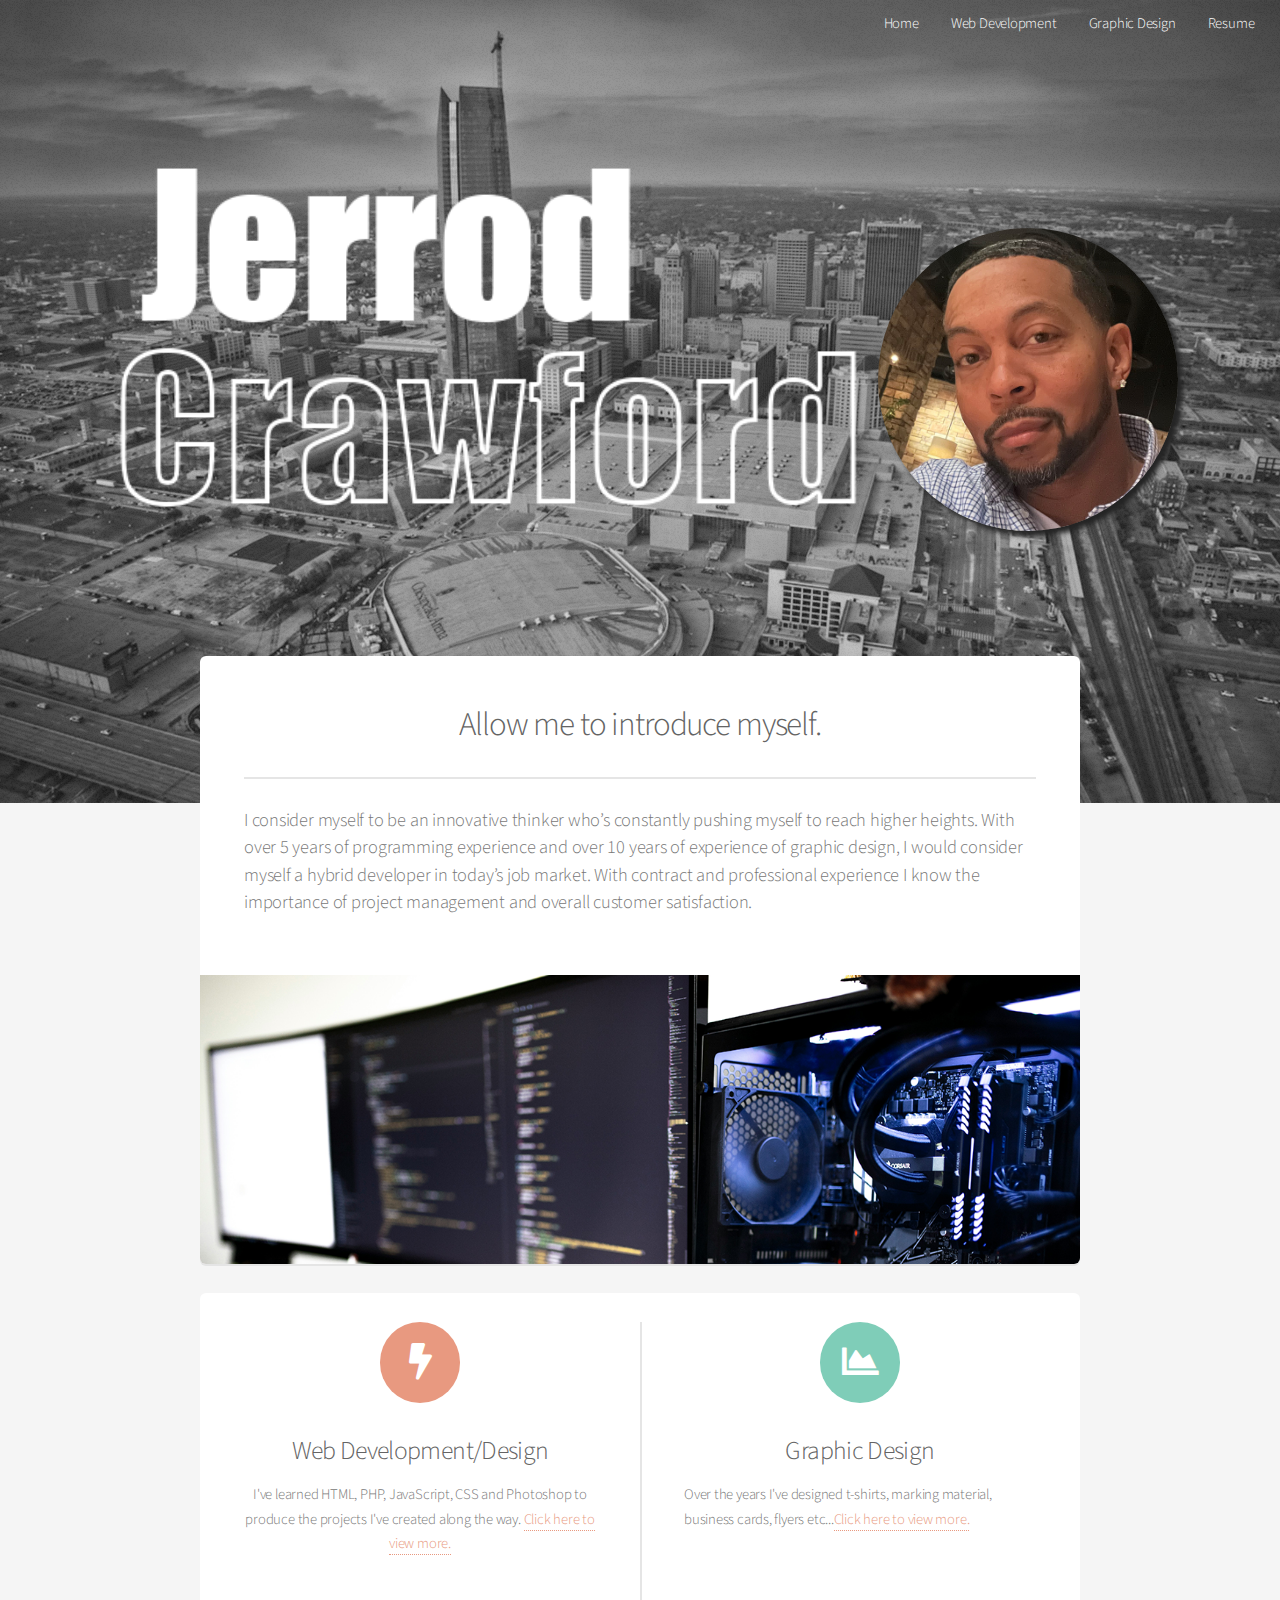
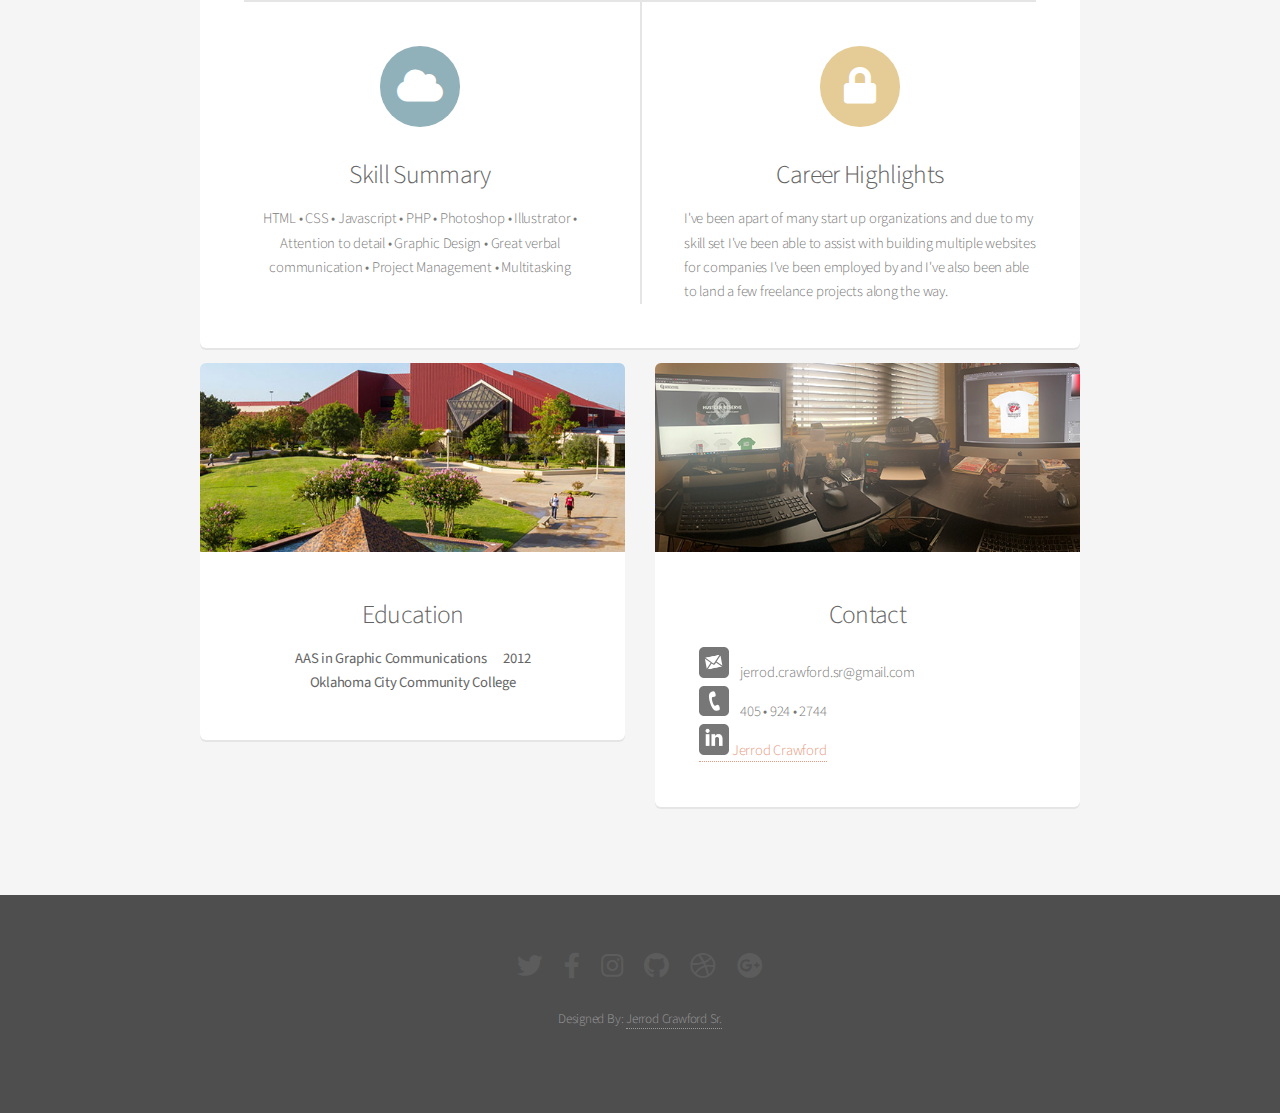
<file: index.html>
<!DOCTYPE HTML>
<html>
	<head>
		<title>Jerrod Crawford's Portfolio</title>
		<meta charset="utf-8" />
		<meta name="viewport" content="width=device-width, initial-scale=1, user-scalable=no" />
		<link rel="stylesheet" href="assets/css/main.css" />
	</head>
	<body class="landing is-preload">
		<div id="page-wrapper">

			<!-- Header -->
				<header id="header" class="alt">
					<nav id="nav">
						<ul>
							<li><a href="index.html" class="buttonJ">Home</a></li>
							<li><a href="web.html" class="buttonJ">Web Development</a></li>
							<li><a href="graphic.html" class="buttonJ">Graphic Design</a></li>
							<li><a href="resume1.pdf" class="buttonJ">Resume</a></li>
						</ul>
					</nav>
				</header>

			<!-- Banner -->
				<section id="banner">
					<img src="images/name.png" width="60%" alt="" /> &nbsp;
					<img src="images/resPic.png" width="300px" alt="Bio Pic" class="shadow" />
				</section>

			<!-- Main -->
				<section id="main" class="container">

					<section class="box special">
						<header class="major">
							<h2>
								Allow me to introduce myself.
							</h2>
							<p align="left">I consider myself to be an innovative thinker who’s constantly pushing myself to reach higher heights. 
								With over 5 years of programming experience and over 10 years of experience of graphic design, 
								I would consider myself a hybrid developer in today’s job market. With contract and professional experience I know the importance of project management 
								and overall customer satisfaction.</p>
						</header>
						<span class="image featured"><img src="images/deskSetUp.png" alt="" /></span>
					</section>

					<section class="box special features">
						<div class="features-row">
							<section>
								<span class="icon solid major fa-bolt accent2"></span>
								<h3>Web Development/Design</h3>
								<p>I've learned HTML, PHP, JavaScript, CSS and Photoshop to produce the projects I've created along the way. <a href="web.html">Click here to view more.</a></p>
							</section>
							<section>
								<span class="icon solid major fa-chart-area accent3"></span>
								<h3>Graphic Design</h3>
								<p align="left">Over the years I've designed t-shirts, marking material, business cards, flyers etc...<a href="graphic.html">Click here to view more.</a></p>
							</section>
						</div>
						<div class="features-row">
							<section>
								<span class="icon solid major fa-cloud accent4"></span>
								<h3>Skill Summary</h3>
								<p>HTML &bullet; CSS &bullet; Javascript &bullet; PHP &bullet; Photoshop &bullet; Illustrator &bullet; Attention to detail &bullet; Graphic Design &bullet; Great verbal communication
									&bullet; Project Management &bullet; Multitasking
								</p>
							</section>
							<section>
								<span class="icon solid major fa-lock accent5"></span>
								<h3>Career Highlights</h3>
								<p align="left">I've been apart of many start up organizations and due to my skill set I've been able to assist with building multiple websites for companies I've been employed by and I've also been able to land a few freelance projects along the way.</p>
							</section>
						</div>
					</section>

					<div class="row">
						<div class="col-6 col-12-narrower">

							<section class="box special">
								<span class="image featured"><img src="images/occc.jpg" alt="" /></span>
								<h3>Education</h3>
								<p><b>AAS in Graphic Communications&nbsp;&nbsp;&nbsp;&nbsp;&nbsp;&nbsp;2012</b><br /><b>Oklahoma City Community College</b></p>
								
							</section>

						</div>
						<div class="col-6 col-12-narrower">

							<section class="box special">
								<span class="image featured"><img src="images/contactBanner.png" alt="" /></span>
								<h3>Contact</h3>
								<p align="left">
								<img src="images/emailIcon.png" width="9%" alt=# /> &nbsp; &nbsp;jerrod.crawford.sr@gmail.com <br />
								<img src="images/phoneIcon.png" width="9%" height="auto" alt="#" /> &nbsp; &nbsp;405 &bullet; 924 &bullet; 2744<br />
								<a href="www.linkedin.com/in/jerrod-crawford-b5413a309"><img src="images/linkedIn.png" width="9%" alt=# /> Jerrod Crawford</a>
								</p>
							</section>

						</div>
					</div>

				</section>

			

			<!-- Footer -->
				<footer id="footer">
					<ul class="icons">
						<li><a href="#" class="icon brands fa-twitter"><span class="label">Twitter</span></a></li>
						<li><a href="#" class="icon brands fa-facebook-f"><span class="label">Facebook</span></a></li>
						<li><a href="#" class="icon brands fa-instagram"><span class="label">Instagram</span></a></li>
						<li><a href="#" class="icon brands fa-github"><span class="label">Github</span></a></li>
						<li><a href="#" class="icon brands fa-dribbble"><span class="label">Dribbble</span></a></li>
						<li><a href="#" class="icon brands fa-google-plus"><span class="label">Google+</span></a></li>
					</ul>
					<ul class="copyright">
						<li>Designed By: <a href="www.linkedin.com/in/jerrod-crawford-b5413a309">Jerrod Crawford Sr.</a></li>
					</ul>
				</footer>

		</div>

		<!-- Scripts -->
			<script src="assets/js/jquery.min.js"></script>
			<script src="assets/js/jquery.dropotron.min.js"></script>
			<script src="assets/js/jquery.scrollex.min.js"></script>
			<script src="assets/js/browser.min.js"></script>
			<script src="assets/js/breakpoints.min.js"></script>
			<script src="assets/js/util.js"></script>
			<script src="assets/js/main.js"></script>

	</body>
</html>
</file>
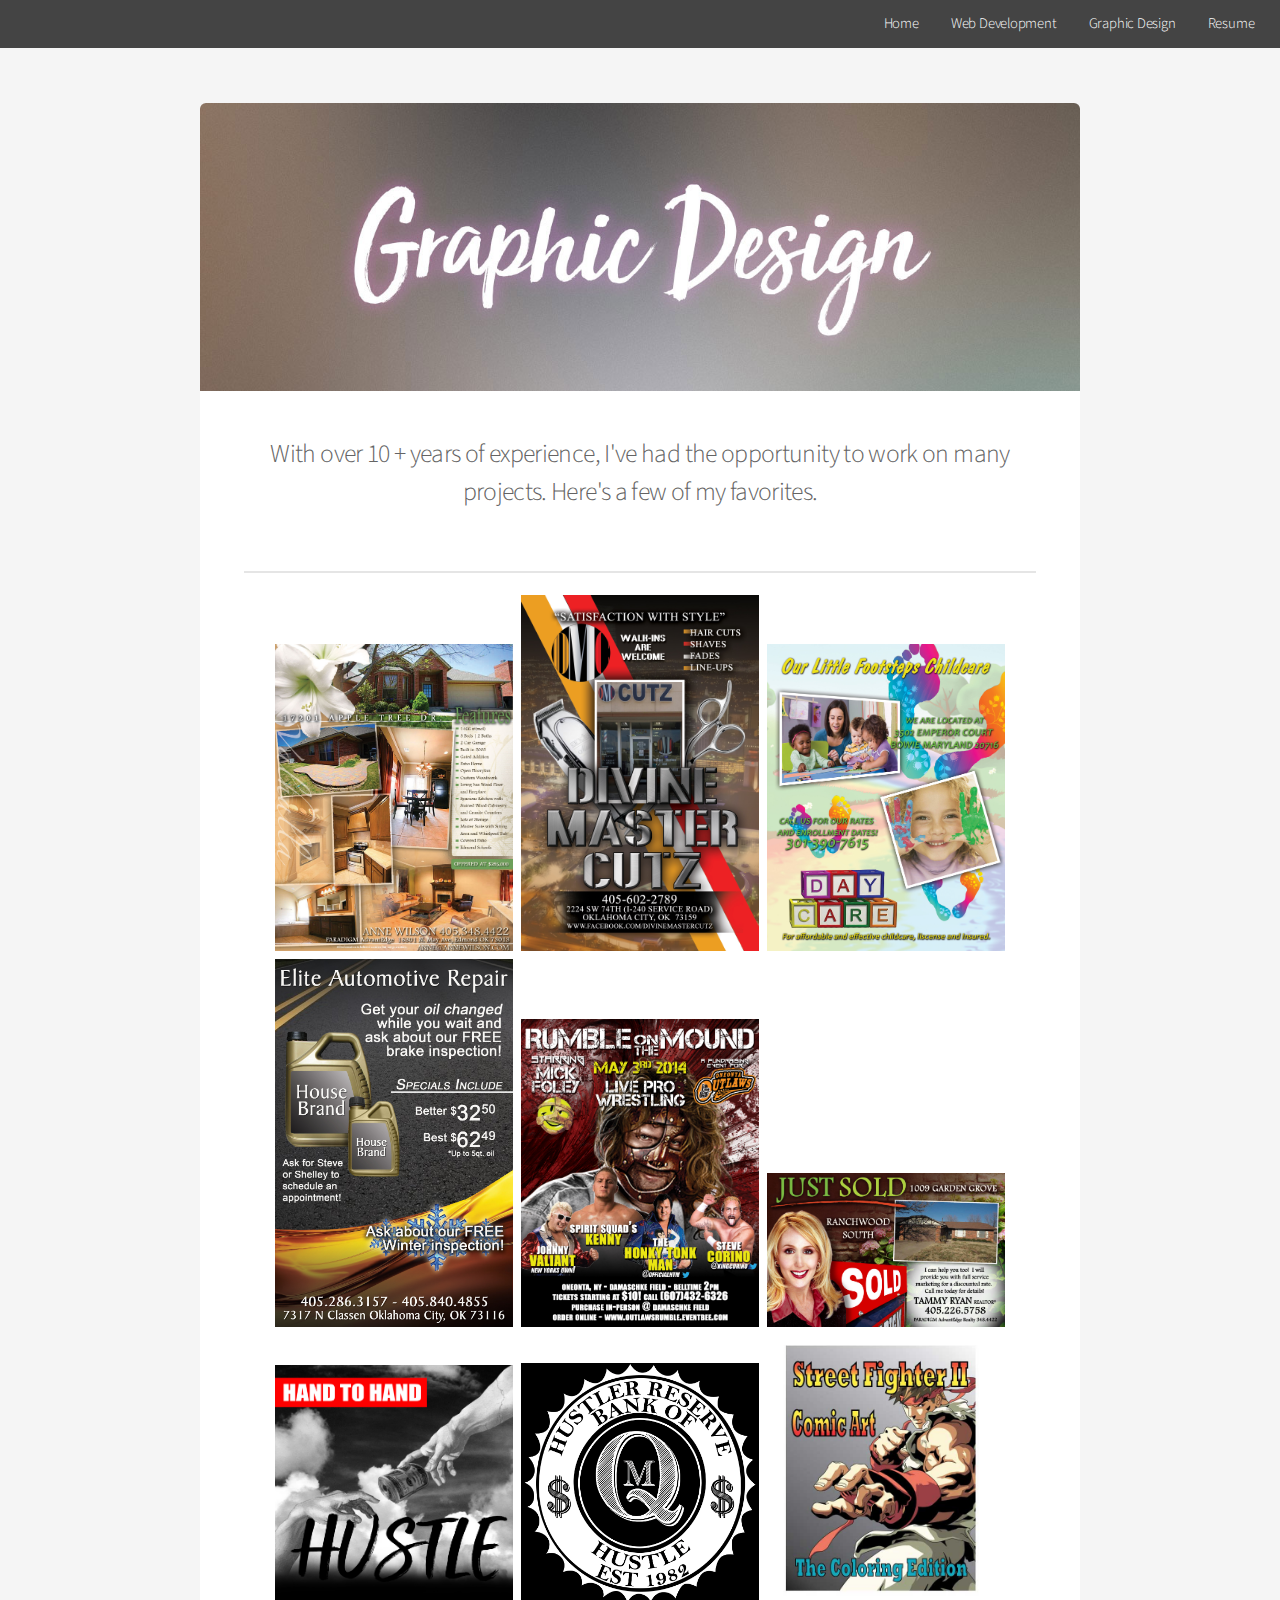
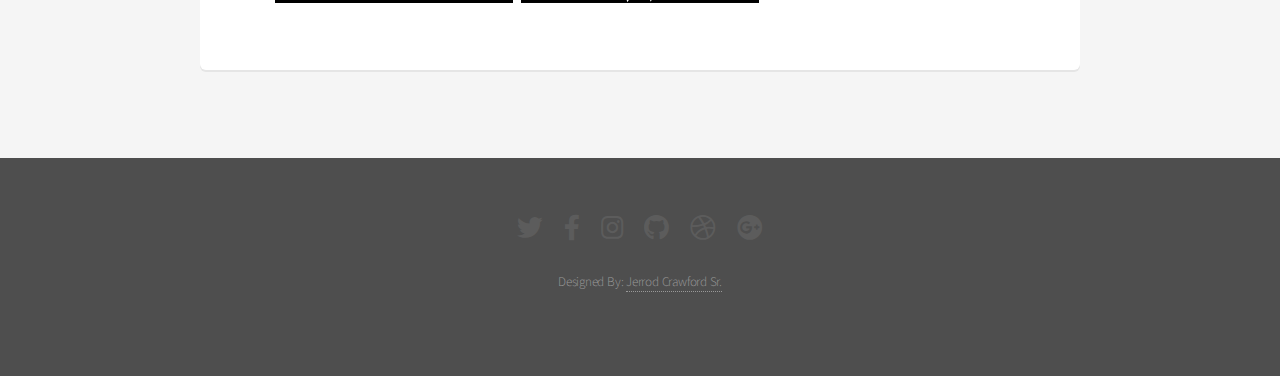
<file: graphic.html>
<!DOCTYPE HTML>
<html>
	<head>
		<title>Graphic Design</title>
		<meta charset="utf-8" />
		<meta name="viewport" content="width=device-width, initial-scale=1, user-scalable=no" />
		<link rel="stylesheet" href="assets/css/main.css" />
	</head>
	<body class="is-preload">
		<div id="page-wrapper">

			<!-- Header -->
				<header id="header">
					<nav id="nav">
						<ul>
							<li><a href="index.html" class="buttonJ">Home</a></li>
							<li><a href="web.html" class="buttonJ">Web Development</a></li>
							<li><a href="graphic.html" class="buttonJ">Graphic Design</a></li>
							<li><a href="resume1.pdf" class="buttonJ">Resume</a></li>
						</ul>
					</nav>
				</header>

			<!-- Main -->
				<section id="main" class="container">
					
					<div class="box">
						<header class="major">
						<span class="image featured"><img src="images/graphicDesignHeader.jpg" alt="" /></span>
						<h3 align="center">With over 10 + years of experience, I've had the opportunity to work on many projects. Here's a few of my favorites.</h3>
                        <br />
                        <p><img src="images/17201 Apple Tree Dr.jpeg" width="30%" />&nbsp;&nbsp;&nbsp;<img src="images/flyerJ.jpg" width="30%"/>&nbsp;&nbsp;&nbsp;<img src="images/daycare.jpg" width="30%" /> 
						<br>
						<img src="images/oilChange.jpg" width="30%" />&nbsp;&nbsp;&nbsp;<img src="images/rumbleOnTheMound2014.jpg" width="30%" />&nbsp;&nbsp;&nbsp;<img src="images/JustSold1009-GardenGroveFRONT.jpg" width="30%"/>
						<br>
						<img src="images/hand2hand.jpg" width="30%" />&nbsp;&nbsp;&nbsp;<img src="images/hustlerReserveLogoBG.jpg" width="30%" />&nbsp;&nbsp;&nbsp;<img src="images/Ryu.jpg" width="30%"/>
					</p>
					</header>
					</div>
				</section>

			<!-- Footer -->
			<footer id="footer">
				<ul class="icons">
					<li><a href="#" class="icon brands fa-twitter"><span class="label">Twitter</span></a></li>
					<li><a href="#" class="icon brands fa-facebook-f"><span class="label">Facebook</span></a></li>
					<li><a href="#" class="icon brands fa-instagram"><span class="label">Instagram</span></a></li>
					<li><a href="#" class="icon brands fa-github"><span class="label">Github</span></a></li>
					<li><a href="#" class="icon brands fa-dribbble"><span class="label">Dribbble</span></a></li>
					<li><a href="#" class="icon brands fa-google-plus"><span class="label">Google+</span></a></li>
				</ul>
				<ul class="copyright">
					<li>Designed By: <a href="www.linkedin.com/in/jerrod-crawford-b5413a309">Jerrod Crawford Sr.</a></li>
				</ul>
			</footer>

		</div>

		<!-- Scripts -->
			<script src="assets/js/jquery.min.js"></script>
			<script src="assets/js/jquery.dropotron.min.js"></script>
			<script src="assets/js/jquery.scrollex.min.js"></script>
			<script src="assets/js/browser.min.js"></script>
			<script src="assets/js/breakpoints.min.js"></script>
			<script src="assets/js/util.js"></script>
			<script src="assets/js/main.js"></script>

	</body>
</html>
</file>
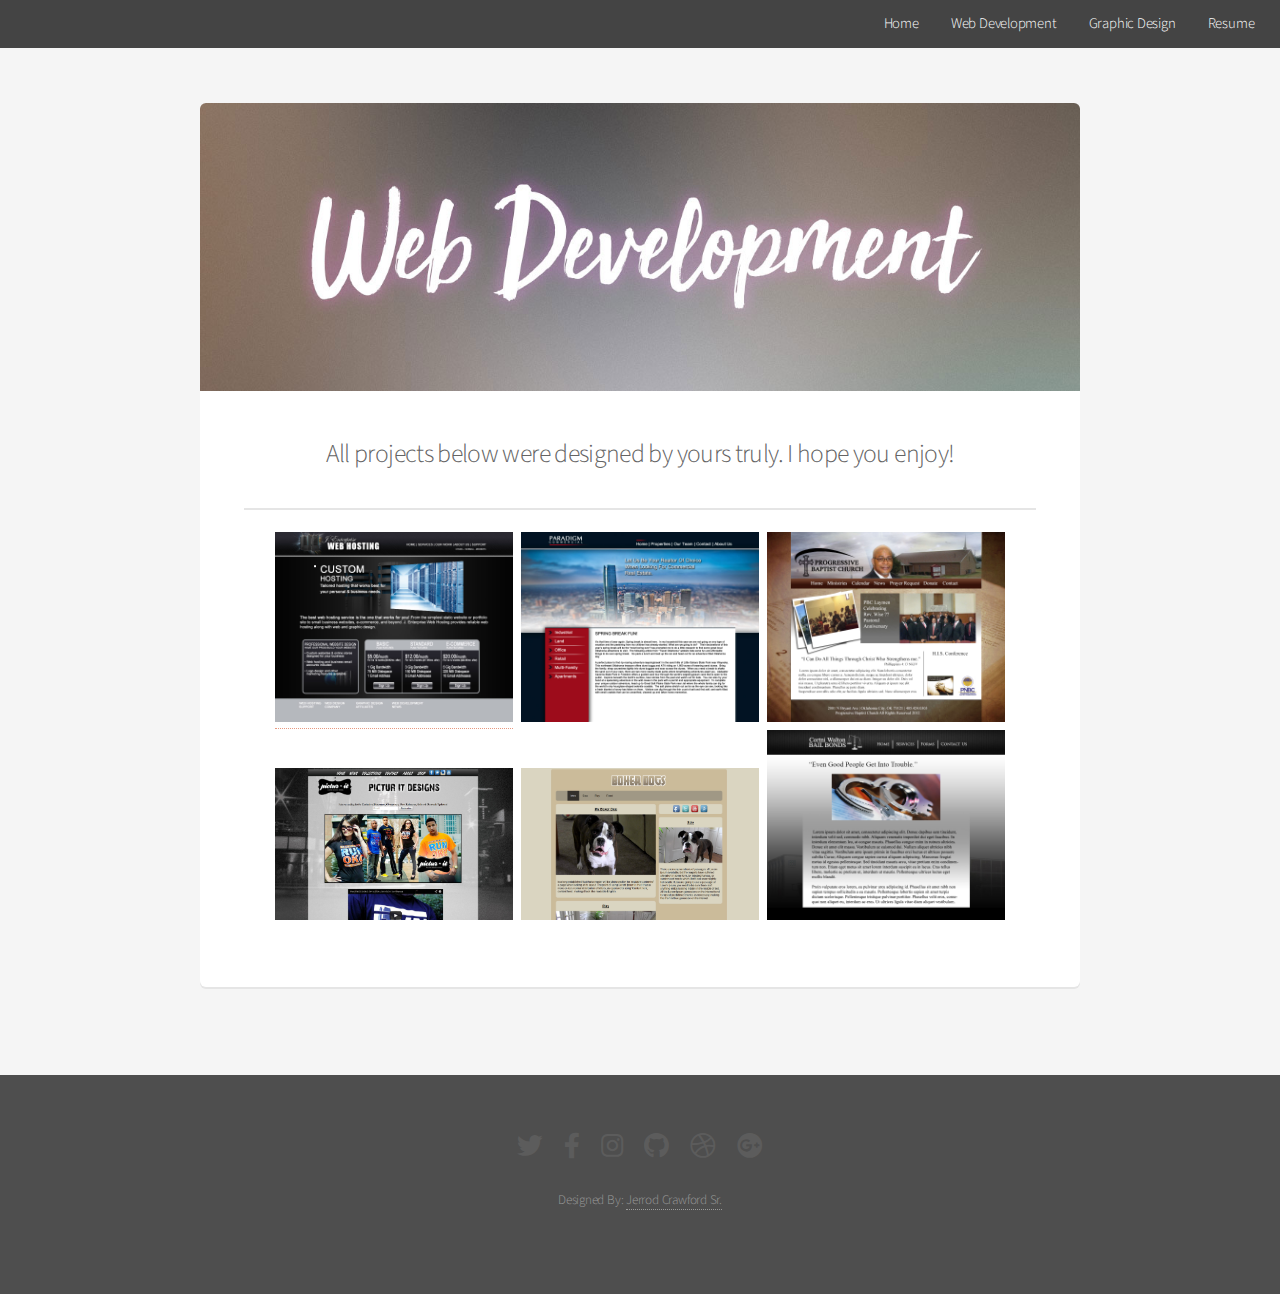
<file: web.html>
<!DOCTYPE HTML>
<html>
	<head>
		<title>Web Development</title>
		<meta charset="utf-8" />
		<meta name="viewport" content="width=device-width, initial-scale=1, user-scalable=no" />
		<link rel="stylesheet" href="assets/css/main.css" />
	</head>
	<body class="is-preload">
		<div id="page-wrapper">

			<!-- Header -->
				<header id="header">
					<nav id="nav">
						<ul>
							<li><a href="index.html" class="buttonJ">Home</a></li>
							<li><a href="web.html" class="buttonJ">Web Development</a></li>
							<li><a href="graphic.html" class="buttonJ">Graphic Design</a></li>
							<li><a href="resume1.pdf" class="buttonJ">Resume</a></li>
						</ul>
					</nav>
				</header>

			<!-- Main -->
				<section id="main" class="container">
					<div class="box">
						<header class="major">
						<span class="image featured"><img src="images/webDevHeader.jpg" alt="" /></span>
						<h3 align="center">All projects below were designed by yours truly. I hope you enjoy!</h3>
						
						<div class="row">
							<div class="row-6 row-12-mobilep" align="center">
							<p><a href="https://jerrodcrawford.github.io/jeWebhosting/"><img src="images/jeWebIndex.jpg" alt="" width="30%" height="auto" /></a>&nbsp;&nbsp;&nbsp;<img src="images/pCom.jpg" width="30%" height="auto" alt=""/>&nbsp;&nbsp;&nbsp;<img src="images/pbcWebDesign.jpg" width="30%" height="auto" alt=""/>
							<br>
							<img src="images/picturit.jpg" alt="" width="30%" height="auto" />&nbsp;&nbsp;&nbsp;<img src="images/responsive.jpg" width="30%" height="auto" alt=""/>&nbsp;&nbsp;&nbsp;<img src="images/bailBonds.jpg" width="30%" height="auto" alt=""/>	
						</p>
						</header>	
						</div>
						</div>
							
						
					</div>
				</section>

			<!-- Footer -->
			<footer id="footer">
				<ul class="icons">
					<li><a href="#" class="icon brands fa-twitter"><span class="label">Twitter</span></a></li>
					<li><a href="#" class="icon brands fa-facebook-f"><span class="label">Facebook</span></a></li>
					<li><a href="#" class="icon brands fa-instagram"><span class="label">Instagram</span></a></li>
					<li><a href="#" class="icon brands fa-github"><span class="label">Github</span></a></li>
					<li><a href="#" class="icon brands fa-dribbble"><span class="label">Dribbble</span></a></li>
					<li><a href="#" class="icon brands fa-google-plus"><span class="label">Google+</span></a></li>
				</ul>
				<ul class="copyright">
					<li>Designed By: <a href="www.linkedin.com/in/jerrod-crawford-b5413a309">Jerrod Crawford Sr.</a></li>
				</ul>
			</footer>

		</div>

		<!-- Scripts -->
			<script src="assets/js/jquery.min.js"></script>
			<script src="assets/js/jquery.dropotron.min.js"></script>
			<script src="assets/js/jquery.scrollex.min.js"></script>
			<script src="assets/js/browser.min.js"></script>
			<script src="assets/js/breakpoints.min.js"></script>
			<script src="assets/js/util.js"></script>
			<script src="assets/js/main.js"></script>

	</body>
</html>
</file>
<file: assets/css/main.css>
@import url("fontawesome-all.min.css");
@import url("https://fonts.googleapis.com/css?family=Source+Sans+Pro:300,400,300italic,400italic");

/* Reset */
/* My Classes*/
.buttonJ{
	transition: 0.4s;
	border: none;
}
.buttonJ:hover{
	background-color: #202020;
	color: transparent;
	
}
.shadow{
	box-shadow: 5px 5px 5px rgb(36, 36, 36);
	border-radius: 55%;
}

	html, body, div, span, applet, object,
	iframe, h1, h2, h3, h4, h5, h6, p, blockquote,
	pre, a, abbr, acronym, address, big, cite,
	code, del, dfn, em, img, ins, kbd, q, s, samp,
	small, strike, strong, sub, sup, tt, var, b,
	u, i, center, dl, dt, dd, ol, ul, li, fieldset,
	form, label, legend, table, caption, tbody,
	tfoot, thead, tr, th, td, article, aside,
	canvas, details, embed, figure, figcaption,
	footer, header, hgroup, menu, nav, output, ruby,
	section, summary, time, mark, audio, video {
		margin: 0;
		padding: 0;
		border: 0;
		font-size: 100%;
		font: inherit;
		vertical-align: baseline;
	}

	article, aside, details, figcaption, figure,
	footer, header, hgroup, menu, nav, section {
		display: block;
	}

	body {
		line-height: 1;
	}

	ol, ul {
		list-style: none;
	}

	blockquote, q {
		quotes: none;
	}

		blockquote:before, blockquote:after, q:before, q:after {
			content: '';
			content: none;
		}

	table {
		border-collapse: collapse;
		border-spacing: 0;
	}

	body {
		-webkit-text-size-adjust: none;
	}

	mark {
		background-color: transparent;
		color: inherit;
	}

	input::-moz-focus-inner {
		border: 0;
		padding: 0;
	}

	input, select, textarea {
		-moz-appearance: none;
		-webkit-appearance: none;
		-ms-appearance: none;
		appearance: none;
	}

/* Basic */

	@-ms-viewport {
		width: device-width;
	}

	body {
		-ms-overflow-style: scrollbar;
	}

	@media screen and (max-width: 480px) {

		html, body {
			min-width: 320px;
		}

	}

	html {
		box-sizing: border-box;
	}

	*, *:before, *:after {
		box-sizing: inherit;
	}

	body {
		background: #f5f5f5;
	}

	body, input, select, textarea {
		color: #777;
		font-family: "Source Sans Pro", sans-serif;
		font-size: 16pt;
		font-weight: 300;
		line-height: 1.65em;
		letter-spacing: -0.015em;
	}

	a {
		-moz-transition: color 0.2s ease-in-out, border-bottom-color 0.2s ease-in-out;
		-webkit-transition: color 0.2s ease-in-out, border-bottom-color 0.2s ease-in-out;
		-ms-transition: color 0.2s ease-in-out, border-bottom-color 0.2s ease-in-out;
		transition: color 0.2s ease-in-out, border-bottom-color 0.2s ease-in-out;
		border-bottom: dotted 1px;
		color: #e89980;
		text-decoration: none;
	}

		a:hover {
			border-bottom-color: transparent;
		}

	strong, b {
		color: #646464;
		font-weight: 400;
	}

	em, i {
		font-style: italic;
	}

	p {
		margin: 0 0 2em 0;
	}

	h1, h2, h3, h4, h5, h6 {
		color: #646464;
		font-weight: 300;
		line-height: 1em;
		margin: 0 0 0.5em 0;
	}

		h1 a, h2 a, h3 a, h4 a, h5 a, h6 a {
			color: inherit;
			text-decoration: none;
		}

	h2 {
		font-size: 2.25em;
		line-height: 1.5em;
		letter-spacing: -0.035em;
	}

	h3 {
		font-size: 1.75em;
		line-height: 1.5em;
		letter-spacing: -0.025em;
	}

	h4 {
		font-size: 1.1em;
		line-height: 1.5em;
		letter-spacing: 0;
	}

	h5 {
		font-size: 0.9em;
		line-height: 1.5em;
		letter-spacing: 0;
	}

	h6 {
		font-size: 0.7em;
		line-height: 1.5em;
		letter-spacing: 0;
	}

	sub {
		font-size: 0.8em;
		position: relative;
		top: 0.5em;
	}

	sup {
		font-size: 0.8em;
		position: relative;
		top: -0.5em;
	}

	hr {
		border: 0;
		border-bottom: solid 2px #e5e5e5;
		margin: 2em 0;
	}

		hr.major {
			margin: 3em 0;
		}

	blockquote {
		border-left: solid 4px #e5e5e5;
		font-style: italic;
		margin: 0 0 2em 0;
		padding: 0.5em 0 0.5em 2em;
	}

	pre {
		-webkit-overflow-scrolling: touch;
		background: #f8f8f8;
		border-radius: 6px;
		border: solid 1px #e5e5e5;
		font-family: monospace;
		font-size: 0.9em;
		line-height: 1.75em;
		margin: 0 0 2em 0;
		overflow-x: auto;
		padding: 1em 1.5em;
	}

	code {
		background: #f8f8f8;
		border-radius: 6px;
		border: solid 1px #e5e5e5;
		font-family: monospace;
		font-size: 0.9em;
		margin: 0 0.25em;
		padding: 0.25em 0.65em;
	}

	.align-left {
		text-align: left;
	}

	.align-center {
		text-align: center;
	}

	.align-right {
		text-align: right;
	}

/* Row */

	.row {
		display: flex;
		flex-wrap: wrap;
		box-sizing: border-box;
		align-items: stretch;
	}

		.row > * {
			box-sizing: border-box;
		}

		.row.gtr-uniform > * > :last-child {
			margin-bottom: 0;
		}

		.row.aln-left {
			justify-content: flex-start;
		}

		.row.aln-center {
			justify-content: center;
		}

		.row.aln-right {
			justify-content: flex-end;
		}

		.row.aln-top {
			align-items: flex-start;
		}

		.row.aln-middle {
			align-items: center;
		}

		.row.aln-bottom {
			align-items: flex-end;
		}

		.row > .imp {
			order: -1;
		}

		.row > .col-1 {
			width: 8.33333%;
		}

		.row > .off-1 {
			margin-left: 8.33333%;
		}

		.row > .col-2 {
			width: 16.66667%;
		}

		.row > .off-2 {
			margin-left: 16.66667%;
		}

		.row > .col-3 {
			width: 25%;
		}

		.row > .off-3 {
			margin-left: 25%;
		}

		.row > .col-4 {
			width: 33.33333%;
		}

		.row > .off-4 {
			margin-left: 33.33333%;
		}

		.row > .col-5 {
			width: 41.66667%;
		}

		.row > .off-5 {
			margin-left: 41.66667%;
		}

		.row > .col-6 {
			width: 50%;
		}

		.row > .off-6 {
			margin-left: 50%;
		}

		.row > .col-7 {
			width: 58.33333%;
		}

		.row > .off-7 {
			margin-left: 58.33333%;
		}

		.row > .col-8 {
			width: 66.66667%;
		}

		.row > .off-8 {
			margin-left: 66.66667%;
		}

		.row > .col-9 {
			width: 75%;
		}

		.row > .off-9 {
			margin-left: 75%;
		}

		.row > .col-10 {
			width: 83.33333%;
		}

		.row > .off-10 {
			margin-left: 83.33333%;
		}

		.row > .col-11 {
			width: 91.66667%;
		}

		.row > .off-11 {
			margin-left: 91.66667%;
		}

		.row > .col-12 {
			width: 100%;
		}

		.row > .off-12 {
			margin-left: 100%;
		}

		.row.gtr-0 {
			margin-top: 0;
			margin-left: 0em;
		}

			.row.gtr-0 > * {
				padding: 0 0 0 0em;
			}

			.row.gtr-0.gtr-uniform {
				margin-top: 0em;
			}

				.row.gtr-0.gtr-uniform > * {
					padding-top: 0em;
				}

		.row.gtr-25 {
			margin-top: 0;
			margin-left: -0.5em;
		}

			.row.gtr-25 > * {
				padding: 0 0 0 0.5em;
			}

			.row.gtr-25.gtr-uniform {
				margin-top: -0.5em;
			}

				.row.gtr-25.gtr-uniform > * {
					padding-top: 0.5em;
				}

		.row.gtr-50 {
			margin-top: 0;
			margin-left: -1em;
		}

			.row.gtr-50 > * {
				padding: 0 0 0 1em;
			}

			.row.gtr-50.gtr-uniform {
				margin-top: -1em;
			}

				.row.gtr-50.gtr-uniform > * {
					padding-top: 1em;
				}

		.row {
			margin-top: 0;
			margin-left: -2em;
		}

			.row > * {
				padding: 0 0 0 2em;
			}

			.row.gtr-uniform {
				margin-top: -2em;
			}

				.row.gtr-uniform > * {
					padding-top: 2em;
				}

		.row.gtr-150 {
			margin-top: 0;
			margin-left: -3em;
		}

			.row.gtr-150 > * {
				padding: 0 0 0 3em;
			}

			.row.gtr-150.gtr-uniform {
				margin-top: -3em;
			}

				.row.gtr-150.gtr-uniform > * {
					padding-top: 3em;
				}

		.row.gtr-200 {
			margin-top: 0;
			margin-left: -4em;
		}

			.row.gtr-200 > * {
				padding: 0 0 0 4em;
			}

			.row.gtr-200.gtr-uniform {
				margin-top: -4em;
			}

				.row.gtr-200.gtr-uniform > * {
					padding-top: 4em;
				}

		@media screen and (max-width: 1680px) {

			.row {
				display: flex;
				flex-wrap: wrap;
				box-sizing: border-box;
				align-items: stretch;
			}

				.row > * {
					box-sizing: border-box;
				}

				.row.gtr-uniform > * > :last-child {
					margin-bottom: 0;
				}

				.row.aln-left {
					justify-content: flex-start;
				}

				.row.aln-center {
					justify-content: center;
				}

				.row.aln-right {
					justify-content: flex-end;
				}

				.row.aln-top {
					align-items: flex-start;
				}

				.row.aln-middle {
					align-items: center;
				}

				.row.aln-bottom {
					align-items: flex-end;
				}

				.row > .imp-wide {
					order: -1;
				}

				.row > .col-1-wide {
					width: 8.33333%;
				}

				.row > .off-1-wide {
					margin-left: 8.33333%;
				}

				.row > .col-2-wide {
					width: 16.66667%;
				}

				.row > .off-2-wide {
					margin-left: 16.66667%;
				}

				.row > .col-3-wide {
					width: 25%;
				}

				.row > .off-3-wide {
					margin-left: 25%;
				}

				.row > .col-4-wide {
					width: 33.33333%;
				}

				.row > .off-4-wide {
					margin-left: 33.33333%;
				}

				.row > .col-5-wide {
					width: 41.66667%;
				}

				.row > .off-5-wide {
					margin-left: 41.66667%;
				}

				.row > .col-6-wide {
					width: 50%;
				}

				.row > .off-6-wide {
					margin-left: 50%;
				}

				.row > .col-7-wide {
					width: 58.33333%;
				}

				.row > .off-7-wide {
					margin-left: 58.33333%;
				}

				.row > .col-8-wide {
					width: 66.66667%;
				}

				.row > .off-8-wide {
					margin-left: 66.66667%;
				}

				.row > .col-9-wide {
					width: 75%;
				}

				.row > .off-9-wide {
					margin-left: 75%;
				}

				.row > .col-10-wide {
					width: 83.33333%;
				}

				.row > .off-10-wide {
					margin-left: 83.33333%;
				}

				.row > .col-11-wide {
					width: 91.66667%;
				}

				.row > .off-11-wide {
					margin-left: 91.66667%;
				}

				.row > .col-12-wide {
					width: 100%;
				}

				.row > .off-12-wide {
					margin-left: 100%;
				}

				.row.gtr-0 {
					margin-top: 0;
					margin-left: 0em;
				}

					.row.gtr-0 > * {
						padding: 0 0 0 0em;
					}

					.row.gtr-0.gtr-uniform {
						margin-top: 0em;
					}

						.row.gtr-0.gtr-uniform > * {
							padding-top: 0em;
						}

				.row.gtr-25 {
					margin-top: 0;
					margin-left: -0.5em;
				}

					.row.gtr-25 > * {
						padding: 0 0 0 0.5em;
					}

					.row.gtr-25.gtr-uniform {
						margin-top: -0.5em;
					}

						.row.gtr-25.gtr-uniform > * {
							padding-top: 0.5em;
						}

				.row.gtr-50 {
					margin-top: 0;
					margin-left: -1em;
				}

					.row.gtr-50 > * {
						padding: 0 0 0 1em;
					}

					.row.gtr-50.gtr-uniform {
						margin-top: -1em;
					}

						.row.gtr-50.gtr-uniform > * {
							padding-top: 1em;
						}

				.row {
					margin-top: 0;
					margin-left: -2em;
				}

					.row > * {
						padding: 0 0 0 2em;
					}

					.row.gtr-uniform {
						margin-top: -2em;
					}

						.row.gtr-uniform > * {
							padding-top: 2em;
						}

				.row.gtr-150 {
					margin-top: 0;
					margin-left: -3em;
				}

					.row.gtr-150 > * {
						padding: 0 0 0 3em;
					}

					.row.gtr-150.gtr-uniform {
						margin-top: -3em;
					}

						.row.gtr-150.gtr-uniform > * {
							padding-top: 3em;
						}

				.row.gtr-200 {
					margin-top: 0;
					margin-left: -4em;
				}

					.row.gtr-200 > * {
						padding: 0 0 0 4em;
					}

					.row.gtr-200.gtr-uniform {
						margin-top: -4em;
					}

						.row.gtr-200.gtr-uniform > * {
							padding-top: 4em;
						}

		}

		@media screen and (max-width: 1280px) {

			.row {
				display: flex;
				flex-wrap: wrap;
				box-sizing: border-box;
				align-items: stretch;
			}

				.row > * {
					box-sizing: border-box;
				}

				.row.gtr-uniform > * > :last-child {
					margin-bottom: 0;
				}

				.row.aln-left {
					justify-content: flex-start;
				}

				.row.aln-center {
					justify-content: center;
				}

				.row.aln-right {
					justify-content: flex-end;
				}

				.row.aln-top {
					align-items: flex-start;
				}

				.row.aln-middle {
					align-items: center;
				}

				.row.aln-bottom {
					align-items: flex-end;
				}

				.row > .imp-normal {
					order: -1;
				}

				.row > .col-1-normal {
					width: 8.33333%;
				}

				.row > .off-1-normal {
					margin-left: 8.33333%;
				}

				.row > .col-2-normal {
					width: 16.66667%;
				}

				.row > .off-2-normal {
					margin-left: 16.66667%;
				}

				.row > .col-3-normal {
					width: 25%;
				}

				.row > .off-3-normal {
					margin-left: 25%;
				}

				.row > .col-4-normal {
					width: 33.33333%;
				}

				.row > .off-4-normal {
					margin-left: 33.33333%;
				}

				.row > .col-5-normal {
					width: 41.66667%;
				}

				.row > .off-5-normal {
					margin-left: 41.66667%;
				}

				.row > .col-6-normal {
					width: 50%;
				}

				.row > .off-6-normal {
					margin-left: 50%;
				}

				.row > .col-7-normal {
					width: 58.33333%;
				}

				.row > .off-7-normal {
					margin-left: 58.33333%;
				}

				.row > .col-8-normal {
					width: 66.66667%;
				}

				.row > .off-8-normal {
					margin-left: 66.66667%;
				}

				.row > .col-9-normal {
					width: 75%;
				}

				.row > .off-9-normal {
					margin-left: 75%;
				}

				.row > .col-10-normal {
					width: 83.33333%;
				}

				.row > .off-10-normal {
					margin-left: 83.33333%;
				}

				.row > .col-11-normal {
					width: 91.66667%;
				}

				.row > .off-11-normal {
					margin-left: 91.66667%;
				}

				.row > .col-12-normal {
					width: 100%;
				}

				.row > .off-12-normal {
					margin-left: 100%;
				}

				.row.gtr-0 {
					margin-top: 0;
					margin-left: 0em;
				}

					.row.gtr-0 > * {
						padding: 0 0 0 0em;
					}

					.row.gtr-0.gtr-uniform {
						margin-top: 0em;
					}

						.row.gtr-0.gtr-uniform > * {
							padding-top: 0em;
						}

				.row.gtr-25 {
					margin-top: 0;
					margin-left: -0.5em;
				}

					.row.gtr-25 > * {
						padding: 0 0 0 0.5em;
					}

					.row.gtr-25.gtr-uniform {
						margin-top: -0.5em;
					}

						.row.gtr-25.gtr-uniform > * {
							padding-top: 0.5em;
						}

				.row.gtr-50 {
					margin-top: 0;
					margin-left: -1em;
				}

					.row.gtr-50 > * {
						padding: 0 0 0 1em;
					}

					.row.gtr-50.gtr-uniform {
						margin-top: -1em;
					}

						.row.gtr-50.gtr-uniform > * {
							padding-top: 1em;
						}

				.row {
					margin-top: 0;
					margin-left: -2em;
				}

					.row > * {
						padding: 0 0 0 2em;
					}

					.row.gtr-uniform {
						margin-top: -2em;
					}

						.row.gtr-uniform > * {
							padding-top: 2em;
						}

				.row.gtr-150 {
					margin-top: 0;
					margin-left: -3em;
				}

					.row.gtr-150 > * {
						padding: 0 0 0 3em;
					}

					.row.gtr-150.gtr-uniform {
						margin-top: -3em;
					}

						.row.gtr-150.gtr-uniform > * {
							padding-top: 3em;
						}

				.row.gtr-200 {
					margin-top: 0;
					margin-left: -4em;
				}

					.row.gtr-200 > * {
						padding: 0 0 0 4em;
					}

					.row.gtr-200.gtr-uniform {
						margin-top: -4em;
					}

						.row.gtr-200.gtr-uniform > * {
							padding-top: 4em;
						}

		}

		@media screen and (max-width: 980px) {

			.row {
				display: flex;
				flex-wrap: wrap;
				box-sizing: border-box;
				align-items: stretch;
			}

				.row > * {
					box-sizing: border-box;
				}

				.row.gtr-uniform > * > :last-child {
					margin-bottom: 0;
				}

				.row.aln-left {
					justify-content: flex-start;
				}

				.row.aln-center {
					justify-content: center;
				}

				.row.aln-right {
					justify-content: flex-end;
				}

				.row.aln-top {
					align-items: flex-start;
				}

				.row.aln-middle {
					align-items: center;
				}

				.row.aln-bottom {
					align-items: flex-end;
				}

				.row > .imp-narrow {
					order: -1;
				}

				.row > .col-1-narrow {
					width: 8.33333%;
				}

				.row > .off-1-narrow {
					margin-left: 8.33333%;
				}

				.row > .col-2-narrow {
					width: 16.66667%;
				}

				.row > .off-2-narrow {
					margin-left: 16.66667%;
				}

				.row > .col-3-narrow {
					width: 25%;
				}

				.row > .off-3-narrow {
					margin-left: 25%;
				}

				.row > .col-4-narrow {
					width: 33.33333%;
				}

				.row > .off-4-narrow {
					margin-left: 33.33333%;
				}

				.row > .col-5-narrow {
					width: 41.66667%;
				}

				.row > .off-5-narrow {
					margin-left: 41.66667%;
				}

				.row > .col-6-narrow {
					width: 50%;
				}

				.row > .off-6-narrow {
					margin-left: 50%;
				}

				.row > .col-7-narrow {
					width: 58.33333%;
				}

				.row > .off-7-narrow {
					margin-left: 58.33333%;
				}

				.row > .col-8-narrow {
					width: 66.66667%;
				}

				.row > .off-8-narrow {
					margin-left: 66.66667%;
				}

				.row > .col-9-narrow {
					width: 75%;
				}

				.row > .off-9-narrow {
					margin-left: 75%;
				}

				.row > .col-10-narrow {
					width: 83.33333%;
				}

				.row > .off-10-narrow {
					margin-left: 83.33333%;
				}

				.row > .col-11-narrow {
					width: 91.66667%;
				}

				.row > .off-11-narrow {
					margin-left: 91.66667%;
				}

				.row > .col-12-narrow {
					width: 100%;
				}

				.row > .off-12-narrow {
					margin-left: 100%;
				}

				.row.gtr-0 {
					margin-top: 0;
					margin-left: 0em;
				}

					.row.gtr-0 > * {
						padding: 0 0 0 0em;
					}

					.row.gtr-0.gtr-uniform {
						margin-top: 0em;
					}

						.row.gtr-0.gtr-uniform > * {
							padding-top: 0em;
						}

				.row.gtr-25 {
					margin-top: 0;
					margin-left: -0.5em;
				}

					.row.gtr-25 > * {
						padding: 0 0 0 0.5em;
					}

					.row.gtr-25.gtr-uniform {
						margin-top: -0.5em;
					}

						.row.gtr-25.gtr-uniform > * {
							padding-top: 0.5em;
						}

				.row.gtr-50 {
					margin-top: 0;
					margin-left: -1em;
				}

					.row.gtr-50 > * {
						padding: 0 0 0 1em;
					}

					.row.gtr-50.gtr-uniform {
						margin-top: -1em;
					}

						.row.gtr-50.gtr-uniform > * {
							padding-top: 1em;
						}

				.row {
					margin-top: 0;
					margin-left: -2em;
				}

					.row > * {
						padding: 0 0 0 2em;
					}

					.row.gtr-uniform {
						margin-top: -2em;
					}

						.row.gtr-uniform > * {
							padding-top: 2em;
						}

				.row.gtr-150 {
					margin-top: 0;
					margin-left: -3em;
				}

					.row.gtr-150 > * {
						padding: 0 0 0 3em;
					}

					.row.gtr-150.gtr-uniform {
						margin-top: -3em;
					}

						.row.gtr-150.gtr-uniform > * {
							padding-top: 3em;
						}

				.row.gtr-200 {
					margin-top: 0;
					margin-left: -4em;
				}

					.row.gtr-200 > * {
						padding: 0 0 0 4em;
					}

					.row.gtr-200.gtr-uniform {
						margin-top: -4em;
					}

						.row.gtr-200.gtr-uniform > * {
							padding-top: 4em;
						}

		}

		@media screen and (max-width: 840px) {

			.row {
				display: flex;
				flex-wrap: wrap;
				box-sizing: border-box;
				align-items: stretch;
			}

				.row > * {
					box-sizing: border-box;
				}

				.row.gtr-uniform > * > :last-child {
					margin-bottom: 0;
				}

				.row.aln-left {
					justify-content: flex-start;
				}

				.row.aln-center {
					justify-content: center;
				}

				.row.aln-right {
					justify-content: flex-end;
				}

				.row.aln-top {
					align-items: flex-start;
				}

				.row.aln-middle {
					align-items: center;
				}

				.row.aln-bottom {
					align-items: flex-end;
				}

				.row > .imp-narrower {
					order: -1;
				}

				.row > .col-1-narrower {
					width: 8.33333%;
				}

				.row > .off-1-narrower {
					margin-left: 8.33333%;
				}

				.row > .col-2-narrower {
					width: 16.66667%;
				}

				.row > .off-2-narrower {
					margin-left: 16.66667%;
				}

				.row > .col-3-narrower {
					width: 25%;
				}

				.row > .off-3-narrower {
					margin-left: 25%;
				}

				.row > .col-4-narrower {
					width: 33.33333%;
				}

				.row > .off-4-narrower {
					margin-left: 33.33333%;
				}

				.row > .col-5-narrower {
					width: 41.66667%;
				}

				.row > .off-5-narrower {
					margin-left: 41.66667%;
				}

				.row > .col-6-narrower {
					width: 50%;
				}

				.row > .off-6-narrower {
					margin-left: 50%;
				}

				.row > .col-7-narrower {
					width: 58.33333%;
				}

				.row > .off-7-narrower {
					margin-left: 58.33333%;
				}

				.row > .col-8-narrower {
					width: 66.66667%;
				}

				.row > .off-8-narrower {
					margin-left: 66.66667%;
				}

				.row > .col-9-narrower {
					width: 75%;
				}

				.row > .off-9-narrower {
					margin-left: 75%;
				}

				.row > .col-10-narrower {
					width: 83.33333%;
				}

				.row > .off-10-narrower {
					margin-left: 83.33333%;
				}

				.row > .col-11-narrower {
					width: 91.66667%;
				}

				.row > .off-11-narrower {
					margin-left: 91.66667%;
				}

				.row > .col-12-narrower {
					width: 100%;
				}

				.row > .off-12-narrower {
					margin-left: 100%;
				}

				.row.gtr-0 {
					margin-top: 0;
					margin-left: 0em;
				}

					.row.gtr-0 > * {
						padding: 0 0 0 0em;
					}

					.row.gtr-0.gtr-uniform {
						margin-top: 0em;
					}

						.row.gtr-0.gtr-uniform > * {
							padding-top: 0em;
						}

				.row.gtr-25 {
					margin-top: 0;
					margin-left: -0.5em;
				}

					.row.gtr-25 > * {
						padding: 0 0 0 0.5em;
					}

					.row.gtr-25.gtr-uniform {
						margin-top: -0.5em;
					}

						.row.gtr-25.gtr-uniform > * {
							padding-top: 0.5em;
						}

				.row.gtr-50 {
					margin-top: 0;
					margin-left: -1em;
				}

					.row.gtr-50 > * {
						padding: 0 0 0 1em;
					}

					.row.gtr-50.gtr-uniform {
						margin-top: -1em;
					}

						.row.gtr-50.gtr-uniform > * {
							padding-top: 1em;
						}

				.row {
					margin-top: 0;
					margin-left: -2em;
				}

					.row > * {
						padding: 0 0 0 2em;
					}

					.row.gtr-uniform {
						margin-top: -2em;
					}

						.row.gtr-uniform > * {
							padding-top: 2em;
						}

				.row.gtr-150 {
					margin-top: 0;
					margin-left: -3em;
				}

					.row.gtr-150 > * {
						padding: 0 0 0 3em;
					}

					.row.gtr-150.gtr-uniform {
						margin-top: -3em;
					}

						.row.gtr-150.gtr-uniform > * {
							padding-top: 3em;
						}

				.row.gtr-200 {
					margin-top: 0;
					margin-left: -4em;
				}

					.row.gtr-200 > * {
						padding: 0 0 0 4em;
					}

					.row.gtr-200.gtr-uniform {
						margin-top: -4em;
					}

						.row.gtr-200.gtr-uniform > * {
							padding-top: 4em;
						}

		}

		@media screen and (max-width: 736px) {

			.row {
				display: flex;
				flex-wrap: wrap;
				box-sizing: border-box;
				align-items: stretch;
			}

				.row > * {
					box-sizing: border-box;
				}

				.row.gtr-uniform > * > :last-child {
					margin-bottom: 0;
				}

				.row.aln-left {
					justify-content: flex-start;
				}

				.row.aln-center {
					justify-content: center;
				}

				.row.aln-right {
					justify-content: flex-end;
				}

				.row.aln-top {
					align-items: flex-start;
				}

				.row.aln-middle {
					align-items: center;
				}

				.row.aln-bottom {
					align-items: flex-end;
				}

				.row > .imp-mobile {
					order: -1;
				}

				.row > .col-1-mobile {
					width: 8.33333%;
				}

				.row > .off-1-mobile {
					margin-left: 8.33333%;
				}

				.row > .col-2-mobile {
					width: 16.66667%;
				}

				.row > .off-2-mobile {
					margin-left: 16.66667%;
				}

				.row > .col-3-mobile {
					width: 25%;
				}

				.row > .off-3-mobile {
					margin-left: 25%;
				}

				.row > .col-4-mobile {
					width: 33.33333%;
				}

				.row > .off-4-mobile {
					margin-left: 33.33333%;
				}

				.row > .col-5-mobile {
					width: 41.66667%;
				}

				.row > .off-5-mobile {
					margin-left: 41.66667%;
				}

				.row > .col-6-mobile {
					width: 50%;
				}

				.row > .off-6-mobile {
					margin-left: 50%;
				}

				.row > .col-7-mobile {
					width: 58.33333%;
				}

				.row > .off-7-mobile {
					margin-left: 58.33333%;
				}

				.row > .col-8-mobile {
					width: 66.66667%;
				}

				.row > .off-8-mobile {
					margin-left: 66.66667%;
				}

				.row > .col-9-mobile {
					width: 75%;
				}

				.row > .off-9-mobile {
					margin-left: 75%;
				}

				.row > .col-10-mobile {
					width: 83.33333%;
				}

				.row > .off-10-mobile {
					margin-left: 83.33333%;
				}

				.row > .col-11-mobile {
					width: 91.66667%;
				}

				.row > .off-11-mobile {
					margin-left: 91.66667%;
				}

				.row > .col-12-mobile {
					width: 100%;
				}

				.row > .off-12-mobile {
					margin-left: 100%;
				}

				.row.gtr-0 {
					margin-top: 0;
					margin-left: 0em;
				}

					.row.gtr-0 > * {
						padding: 0 0 0 0em;
					}

					.row.gtr-0.gtr-uniform {
						margin-top: 0em;
					}

						.row.gtr-0.gtr-uniform > * {
							padding-top: 0em;
						}

				.row.gtr-25 {
					margin-top: 0;
					margin-left: -0.5em;
				}

					.row.gtr-25 > * {
						padding: 0 0 0 0.5em;
					}

					.row.gtr-25.gtr-uniform {
						margin-top: -0.5em;
					}

						.row.gtr-25.gtr-uniform > * {
							padding-top: 0.5em;
						}

				.row.gtr-50 {
					margin-top: 0;
					margin-left: -1em;
				}

					.row.gtr-50 > * {
						padding: 0 0 0 1em;
					}

					.row.gtr-50.gtr-uniform {
						margin-top: -1em;
					}

						.row.gtr-50.gtr-uniform > * {
							padding-top: 1em;
						}

				.row {
					margin-top: 0;
					margin-left: -2em;
				}

					.row > * {
						padding: 0 0 0 2em;
					}

					.row.gtr-uniform {
						margin-top: -2em;
					}

						.row.gtr-uniform > * {
							padding-top: 2em;
						}

				.row.gtr-150 {
					margin-top: 0;
					margin-left: -3em;
				}

					.row.gtr-150 > * {
						padding: 0 0 0 3em;
					}

					.row.gtr-150.gtr-uniform {
						margin-top: -3em;
					}

						.row.gtr-150.gtr-uniform > * {
							padding-top: 3em;
						}

				.row.gtr-200 {
					margin-top: 0;
					margin-left: -4em;
				}

					.row.gtr-200 > * {
						padding: 0 0 0 4em;
					}

					.row.gtr-200.gtr-uniform {
						margin-top: -4em;
					}

						.row.gtr-200.gtr-uniform > * {
							padding-top: 4em;
						}

		}

		@media screen and (max-width: 480px) {

			.row {
				display: flex;
				flex-wrap: wrap;
				box-sizing: border-box;
				align-items: stretch;
			}

				.row > * {
					box-sizing: border-box;
				}

				.row.gtr-uniform > * > :last-child {
					margin-bottom: 0;
				}

				.row.aln-left {
					justify-content: flex-start;
				}

				.row.aln-center {
					justify-content: center;
				}

				.row.aln-right {
					justify-content: flex-end;
				}

				.row.aln-top {
					align-items: flex-start;
				}

				.row.aln-middle {
					align-items: center;
				}

				.row.aln-bottom {
					align-items: flex-end;
				}

				.row > .imp-mobilep {
					order: -1;
				}

				.row > .col-1-mobilep {
					width: 8.33333%;
				}

				.row > .off-1-mobilep {
					margin-left: 8.33333%;
				}

				.row > .col-2-mobilep {
					width: 16.66667%;
				}

				.row > .off-2-mobilep {
					margin-left: 16.66667%;
				}

				.row > .col-3-mobilep {
					width: 25%;
				}

				.row > .off-3-mobilep {
					margin-left: 25%;
				}

				.row > .col-4-mobilep {
					width: 33.33333%;
				}

				.row > .off-4-mobilep {
					margin-left: 33.33333%;
				}

				.row > .col-5-mobilep {
					width: 41.66667%;
				}

				.row > .off-5-mobilep {
					margin-left: 41.66667%;
				}

				.row > .col-6-mobilep {
					width: 50%;
				}

				.row > .off-6-mobilep {
					margin-left: 50%;
				}

				.row > .col-7-mobilep {
					width: 58.33333%;
				}

				.row > .off-7-mobilep {
					margin-left: 58.33333%;
				}

				.row > .col-8-mobilep {
					width: 66.66667%;
				}

				.row > .off-8-mobilep {
					margin-left: 66.66667%;
				}

				.row > .col-9-mobilep {
					width: 75%;
				}

				.row > .off-9-mobilep {
					margin-left: 75%;
				}

				.row > .col-10-mobilep {
					width: 83.33333%;
				}

				.row > .off-10-mobilep {
					margin-left: 83.33333%;
				}

				.row > .col-11-mobilep {
					width: 91.66667%;
				}

				.row > .off-11-mobilep {
					margin-left: 91.66667%;
				}

				.row > .col-12-mobilep {
					width: 100%;
				}

				.row > .off-12-mobilep {
					margin-left: 100%;
				}

				.row.gtr-0 {
					margin-top: 0;
					margin-left: 0em;
				}

					.row.gtr-0 > * {
						padding: 0 0 0 0em;
					}

					.row.gtr-0.gtr-uniform {
						margin-top: 0em;
					}

						.row.gtr-0.gtr-uniform > * {
							padding-top: 0em;
						}

				.row.gtr-25 {
					margin-top: 0;
					margin-left: -0.5em;
				}

					.row.gtr-25 > * {
						padding: 0 0 0 0.5em;
					}

					.row.gtr-25.gtr-uniform {
						margin-top: -0.5em;
					}

						.row.gtr-25.gtr-uniform > * {
							padding-top: 0.5em;
						}

				.row.gtr-50 {
					margin-top: 0;
					margin-left: -1em;
				}

					.row.gtr-50 > * {
						padding: 0 0 0 1em;
					}

					.row.gtr-50.gtr-uniform {
						margin-top: -1em;
					}

						.row.gtr-50.gtr-uniform > * {
							padding-top: 1em;
						}

				.row {
					margin-top: 0;
					margin-left: -2em;
				}

					.row > * {
						padding: 0 0 0 2em;
					}

					.row.gtr-uniform {
						margin-top: -2em;
					}

						.row.gtr-uniform > * {
							padding-top: 2em;
						}

				.row.gtr-150 {
					margin-top: 0;
					margin-left: -3em;
				}

					.row.gtr-150 > * {
						padding: 0 0 0 3em;
					}

					.row.gtr-150.gtr-uniform {
						margin-top: -3em;
					}

						.row.gtr-150.gtr-uniform > * {
							padding-top: 3em;
						}

				.row.gtr-200 {
					margin-top: 0;
					margin-left: -4em;
				}

					.row.gtr-200 > * {
						padding: 0 0 0 4em;
					}

					.row.gtr-200.gtr-uniform {
						margin-top: -4em;
					}

						.row.gtr-200.gtr-uniform > * {
							padding-top: 4em;
						}

		}

/* Container */

	.container {
		margin: 0 auto;
		max-width: calc(100% - 5em);
		width: 60em;
	}

		.container.xsmall {
			width: 15em;
		}

		.container.small {
			width: 30em;
		}

		.container.medium {
			width: 45em;
		}

		.container.large {
			width: 75em;
		}

		.container.xlarge {
			width: 90em;
		}

		.container.max {
			width: 100%;
		}

		@media screen and (max-width: 840px) {

			.container {
				width: 100% !important;
			}

		}

		@media screen and (max-width: 736px) {

			.container {
				max-width: 100%;
			}

		}

/* Section/Article */

	section.special, article.special {
		text-align: center;
	}

	header p {
		color: #999;
		position: relative;
		margin: 0 0 1.5em 0;
		font-style: italic;
	}

	header h2 + p {
		font-size: 1.25em;
		margin-top: -1em;
		line-height: 1.5em;
	}

	header h3 + p {
		font-size: 1.1em;
		margin-top: -0.85em;
		line-height: 1.5em;
	}

	header h4 + p,
	header h5 + p,
	header h6 + p {
		font-size: 0.8em;
		margin-top: -0.5em;
		line-height: 1.5em;
	}

	header.major {
		padding: 1em 0;
		text-align: center;
	}

		header.major h2 {
			margin: 0;
		}

		header.major p {
			display: inline-block;
			border-top: solid 2px #e5e5e5;
			color: #777;
			margin: 1.5em 0 0 0;
			padding: 1.5em 0 0 0;
			font-style: normal;
		}

/* Form */

	form {
		margin: 0 0 2em 0;
	}

	label {
		color: #646464;
		display: block;
		font-size: 0.9em;
		font-weight: 300;
		margin: 0 0 1em 0;
	}

	input[type="text"],
	input[type="password"],
	input[type="email"],
	select,
	textarea {
		-moz-appearance: none;
		-webkit-appearance: none;
		-ms-appearance: none;
		appearance: none;
		background-color: #f8f8f8;
		border-radius: 6px;
		border: solid 1px #e5e5e5;
		color: inherit;
		display: block;
		outline: 0;
		padding: 0 1em;
		text-decoration: none;
		width: 100%;
	}

		input[type="text"]:invalid,
		input[type="password"]:invalid,
		input[type="email"]:invalid,
		select:invalid,
		textarea:invalid {
			box-shadow: none;
		}

		input[type="text"]:focus,
		input[type="password"]:focus,
		input[type="email"]:focus,
		select:focus,
		textarea:focus {
			border-color: #e89980;
			box-shadow: 0 0 0 2px #e89980;
		}

	select {
		background-image: url("data:image/svg+xml;charset=utf8,%3Csvg xmlns='http://www.w3.org/2000/svg' width='40' height='40' preserveAspectRatio='none' viewBox='0 0 40 40'%3E%3Cpath d='M9.4,12.3l10.4,10.4l10.4-10.4c0.2-0.2,0.5-0.4,0.9-0.4c0.3,0,0.6,0.1,0.9,0.4l3.3,3.3c0.2,0.2,0.4,0.5,0.4,0.9 c0,0.4-0.1,0.6-0.4,0.9L20.7,31.9c-0.2,0.2-0.5,0.4-0.9,0.4c-0.3,0-0.6-0.1-0.9-0.4L4.3,17.3c-0.2-0.2-0.4-0.5-0.4-0.9 c0-0.4,0.1-0.6,0.4-0.9l3.3-3.3c0.2-0.2,0.5-0.4,0.9-0.4S9.1,12.1,9.4,12.3z' fill='%23e5e5e5' /%3E%3C/svg%3E");
		background-size: 1.25em;
		background-repeat: no-repeat;
		background-position: calc(100% - 1em) center;
		height: 3em;
		padding-right: 3em;
		text-overflow: ellipsis;
	}

		select option {
			color: #777;
			background-color: #f5f5f5;
		}

		select:focus::-ms-value {
			background-color: transparent;
		}

		select::-ms-expand {
			display: none;
		}

	input[type="text"],
	input[type="password"],
	input[type="email"],
	select {
		height: 3em;
	}

	textarea {
		padding: 0.75em 1em;
	}

	input[type="checkbox"],
	input[type="radio"] {
		-moz-appearance: none;
		-webkit-appearance: none;
		-ms-appearance: none;
		appearance: none;
		display: block;
		float: left;
		margin-right: -2em;
		opacity: 0;
		width: 1em;
		z-index: -1;
	}

		input[type="checkbox"] + label,
		input[type="radio"] + label {
			text-decoration: none;
			color: #777;
			cursor: pointer;
			display: inline-block;
			font-size: 1em;
			font-weight: 300;
			padding-left: 2.55em;
			padding-right: 0.75em;
			position: relative;
		}

			input[type="checkbox"] + label:before,
			input[type="radio"] + label:before {
				-moz-osx-font-smoothing: grayscale;
				-webkit-font-smoothing: antialiased;
				display: inline-block;
				font-style: normal;
				font-variant: normal;
				text-rendering: auto;
				line-height: 1;
				text-transform: none !important;
				font-family: 'Font Awesome 5 Free';
				font-weight: 900;
			}

			input[type="checkbox"] + label:before,
			input[type="radio"] + label:before {
				background: #f8f8f8;
				border-radius: 6px;
				border: solid 1px #e5e5e5;
				content: '';
				display: inline-block;
				font-size: 0.8em;
				height: 2.25em;
				left: 0;
				line-height: 2.25em;
				position: absolute;
				text-align: center;
				top: 0;
				width: 2.25em;
			}

		input[type="checkbox"]:checked + label:before,
		input[type="radio"]:checked + label:before {
			background: #666;
			border-color: #666;
			color: #ffffff;
			content: '\f00c';
		}

		input[type="checkbox"]:focus + label:before,
		input[type="radio"]:focus + label:before {
			border-color: #e89980;
			box-shadow: 0 0 0 1px #e89980;
		}

	input[type="checkbox"] + label:before {
		border-radius: 6px;
	}

	input[type="radio"] + label:before {
		border-radius: 100%;
	}

	::-webkit-input-placeholder {
		color: #999 !important;
		opacity: 1.0;
	}

	:-moz-placeholder {
		color: #999 !important;
		opacity: 1.0;
	}

	::-moz-placeholder {
		color: #999 !important;
		opacity: 1.0;
	}

	:-ms-input-placeholder {
		color: #999 !important;
		opacity: 1.0;
	}

/* Box */

	.box {
		background: #fff;
		border-radius: 6px;
		box-shadow: 0 2px 0 0 #e5e5e5;
		margin: 0 0 2em 0;
		padding: 2em 3em 3em 3em;
	}

		.box > :last-child {
			margin-bottom: 0;
		}

		.box.alt {
			background: none !important;
			border-radius: 0 !important;
			box-shadow: none !important;
			margin: 0 0 2em 0;
			padding: 0 !important;
		}

		.box.features .features-row {
			border-top: solid 2px #e5e5e5;
			position: relative;
		}

			.box.features .features-row:after {
				clear: both;
				content: '';
				display: block;
			}

			.box.features .features-row section {
				float: left;
				padding: 3em;
				width: 50%;
			}

				.box.features .features-row section :last-child {
					margin-bottom: 0;
				}

				.box.features .features-row section:nth-child(2n) {
					padding-right: 0;
				}

					.box.features .features-row section:nth-child(2n):before {
						background: #e5e5e5;
						content: '';
						display: block;
						height: 100%;
						margin-left: -3em;
						position: absolute;
						top: 0;
						width: 2px;
					}

				.box.features .features-row section:nth-child(2n-1) {
					padding-left: 0;
				}

			.box.features .features-row:first-child {
				border-top: 0;
			}

				.box.features .features-row:first-child section {
					padding-top: 0;
				}

			.box.features .features-row:last-child {
				padding-bottom: 0;
			}

				.box.features .features-row:last-child section {
					padding-bottom: 0;
				}

		.box.special {
			text-align: center;
		}

		.box .image.featured {
			border-radius: 0;
			display: block;
			margin: 3em 0 3em -3em;
			position: relative;
			width: calc(100% + 6em);
		}

			.box .image.featured img {
				border-radius: 0;
				display: block;
				width: 100%;
			}

			.box .image.featured:first-child {
				border-radius: 6px 6px 0 0;
				margin-bottom: 3em;
				margin-top: -3em;
			}

				.box .image.featured:first-child img {
					border-radius: 6px 6px 0 0;
				}

			.box .image.featured:last-child {
				border-radius: 0 0 6px 6px;
				margin-bottom: -3em;
				margin-top: 3em;
			}

				.box .image.featured:last-child img {
					border-radius: 0 0 6px 6px;
				}

/* Icon */

	.icon {
		text-decoration: none;
		border-bottom: none;
		position: relative;
	}

		.icon:before {
			-moz-osx-font-smoothing: grayscale;
			-webkit-font-smoothing: antialiased;
			display: inline-block;
			font-style: normal;
			font-variant: normal;
			text-rendering: auto;
			line-height: 1;
			text-transform: none !important;
			font-family: 'Font Awesome 5 Free';
			font-weight: 400;
		}

		.icon > .label {
			display: none;
		}

		.icon:before {
			line-height: inherit;
		}

		.icon.solid:before {
			font-weight: 900;
		}

		.icon.brands:before {
			font-family: 'Font Awesome 5 Brands';
		}

		.icon.major {
			background: #666;
			border-radius: 100%;
			color: #ffffff;
			cursor: default;
			display: inline-block;
			height: 5.5em;
			line-height: 5.5em;
			margin: 0 0 2em 0;
			width: 5.5em;
		}

			.icon.major:before {
				font-size: 2.5em;
			}

			.icon.major.accent1 {
				background: #666;
				color: #ffffff;
			}

			.icon.major.accent2 {
				background: #e89980;
				color: #ffffff;
			}

			.icon.major.accent3 {
				background: #7fcdb8;
				color: #ffffff;
			}

			.icon.major.accent4 {
				background: #90b0ba;
				color: #ffffff;
			}

			.icon.major.accent5 {
				background: #e5cb95;
				color: #ffffff;
			}

/* Image */

	.image {
		border-radius: 6px;
		border: 0;
		display: inline-block;
		position: relative;
	}

		.image img {
			border-radius: 6px;
			display: block;
		}

		.image.left {
			float: left;
			padding: 0 1.5em 1em 0;
			top: 0.25em;
		}

		.image.right {
			float: right;
			padding: 0 0 1em 1.5em;
			top: 0.25em;
		}

		.image.fit {
			display: block;
			margin: 0 0 2em 0;
			width: 100%;
		}

			.image.fit img {
				display: block;
				width: 100%;
			}

/* List */

	ol {
		list-style: decimal;
		margin: 0 0 2em 0;
		padding-left: 1.25em;
	}

		ol li {
			padding-left: 0.25em;
		}

	ul {
		list-style: disc;
		margin: 0 0 2em 0;
		padding-left: 1em;
	}

		ul li {
			padding-left: 0.5em;
		}

		ul.alt {
			list-style: none;
			padding-left: 0;
		}

			ul.alt li {
				border-top: solid 1px #e5e5e5;
				padding: 0.5em 0;
			}

				ul.alt li:first-child {
					border-top: 0;
					padding-top: 0;
				}

		ul.icons {
			cursor: default;
			list-style: none;
			padding-left: 0;
		}

			ul.icons li {
				display: inline-block;
				padding: 0 1.25em 0 0;
			}

				ul.icons li:last-child {
					padding-right: 0;
				}

				ul.icons li .icon {
					color: inherit;
				}

					ul.icons li .icon:before {
						font-size: 1.75em;
					}

	dl {
		margin: 0 0 2em 0;
	}

/* Actions */

	ul.actions {
		display: -moz-flex;
		display: -webkit-flex;
		display: -ms-flex;
		display: flex;
		cursor: default;
		list-style: none;
		margin-left: -1em;
		padding-left: 0;
	}

		ul.actions li {
			padding: 0 0 0 1em;
			vertical-align: middle;
		}

		ul.actions.special {
			-moz-justify-content: center;
			-webkit-justify-content: center;
			-ms-justify-content: center;
			justify-content: center;
			width: 100%;
			margin-left: 0;
		}

			ul.actions.special li:first-child {
				padding-left: 0;
			}

		ul.actions.stacked {
			-moz-flex-direction: column;
			-webkit-flex-direction: column;
			-ms-flex-direction: column;
			flex-direction: column;
			margin-left: 0;
		}

			ul.actions.stacked li {
				padding: 1.3em 0 0 0;
			}

				ul.actions.stacked li:first-child {
					padding-top: 0;
				}

		ul.actions.fit {
			width: calc(100% + 1em);
		}

			ul.actions.fit li {
				-moz-flex-grow: 1;
				-webkit-flex-grow: 1;
				-ms-flex-grow: 1;
				flex-grow: 1;
				-moz-flex-shrink: 1;
				-webkit-flex-shrink: 1;
				-ms-flex-shrink: 1;
				flex-shrink: 1;
				width: 100%;
			}

				ul.actions.fit li > * {
					width: 100%;
				}

			ul.actions.fit.stacked {
				width: 100%;
			}

		@media screen and (max-width: 480px) {

			ul.actions:not(.fixed) {
				-moz-flex-direction: column;
				-webkit-flex-direction: column;
				-ms-flex-direction: column;
				flex-direction: column;
				margin-left: 0;
				width: 100% !important;
			}

				ul.actions:not(.fixed) li {
					-moz-flex-grow: 1;
					-webkit-flex-grow: 1;
					-ms-flex-grow: 1;
					flex-grow: 1;
					-moz-flex-shrink: 1;
					-webkit-flex-shrink: 1;
					-ms-flex-shrink: 1;
					flex-shrink: 1;
					padding: 1em 0 0 0;
					text-align: center;
					width: 100%;
				}

					ul.actions:not(.fixed) li > * {
						width: 100%;
					}

					ul.actions:not(.fixed) li:first-child {
						padding-top: 0;
					}

					ul.actions:not(.fixed) li input[type="submit"],
					ul.actions:not(.fixed) li input[type="reset"],
					ul.actions:not(.fixed) li input[type="button"],
					ul.actions:not(.fixed) li button,
					ul.actions:not(.fixed) li .button {
						width: 100%;
					}

						ul.actions:not(.fixed) li input[type="submit"].icon:before,
						ul.actions:not(.fixed) li input[type="reset"].icon:before,
						ul.actions:not(.fixed) li input[type="button"].icon:before,
						ul.actions:not(.fixed) li button.icon:before,
						ul.actions:not(.fixed) li .button.icon:before {
							margin-left: -0.5em;
						}

		}

/* Table */

	.table-wrapper {
		-webkit-overflow-scrolling: touch;
		overflow-x: auto;
	}

	table {
		margin: 0 0 2em 0;
		width: 100%;
	}

		table tbody tr {
			border: solid 1px #e5e5e5;
			border-left: 0;
			border-right: 0;
		}

			table tbody tr:nth-child(2n + 1) {
				background-color: #f8f8f8;
			}

		table td {
			padding: 0.75em 0.75em;
		}

		table th {
			color: #646464;
			font-size: 0.9em;
			font-weight: 300;
			padding: 0 0.75em 0.75em 0.75em;
			text-align: left;
		}

		table thead {
			border-bottom: solid 2px #e5e5e5;
		}

		table tfoot {
			border-top: solid 2px #e5e5e5;
		}

		table.alt {
			border-collapse: separate;
		}

			table.alt tbody tr td {
				border: solid 1px #e5e5e5;
				border-left-width: 0;
				border-top-width: 0;
			}

				table.alt tbody tr td:first-child {
					border-left-width: 1px;
				}

			table.alt tbody tr:first-child td {
				border-top-width: 1px;
			}

			table.alt thead {
				border-bottom: 0;
			}

			table.alt tfoot {
				border-top: 0;
			}

/* Button */

	input[type="submit"],
	input[type="reset"],
	input[type="button"],
	.button {
		-moz-appearance: none;
		-webkit-appearance: none;
		-ms-appearance: none;
		appearance: none;
		-moz-transition: background-color 0.2s ease-in-out, color 0.2s ease-in-out;
		-webkit-transition: background-color 0.2s ease-in-out, color 0.2s ease-in-out;
		-ms-transition: background-color 0.2s ease-in-out, color 0.2s ease-in-out;
		transition: background-color 0.2s ease-in-out, color 0.2s ease-in-out;
		background-color: #666;
		border-radius: 6px;
		border: 0;
		color: #ffffff;
		cursor: pointer;
		display: inline-block;
		font-weight: 400;
		height: 3em;
		line-height: 3em;
		padding: 0 2em;
		text-align: center;
		text-decoration: none;
		white-space: nowrap;
	}

		input[type="submit"]:hover,
		input[type="reset"]:hover,
		input[type="button"]:hover,
		.button:hover {
			background-color: #737373;
		}

		input[type="submit"]:active,
		input[type="reset"]:active,
		input[type="button"]:active,
		.button:active {
			background-color: #595959;
		}

		input[type="submit"].icon,
		input[type="reset"].icon,
		input[type="button"].icon,
		.button.icon {
			padding-left: 1.35em;
		}

			input[type="submit"].icon:before,
			input[type="reset"].icon:before,
			input[type="button"].icon:before,
			.button.icon:before {
				margin-right: 0.5em;
			}

		input[type="submit"].fit,
		input[type="reset"].fit,
		input[type="button"].fit,
		.button.fit {
			width: 100%;
		}

		input[type="submit"].small,
		input[type="reset"].small,
		input[type="button"].small,
		.button.small {
			font-size: 0.8em;
			height: 2.7em;
			line-height: 2.7em;
		}

		input[type="submit"].large,
		input[type="reset"].large,
		input[type="button"].large,
		.button.large {
			font-size: 1.25em;
			height: 2.7em;
			line-height: 2.7em;
		}

		input[type="submit"].alt,
		input[type="reset"].alt,
		input[type="button"].alt,
		.button.alt {
			background-color: transparent;
			box-shadow: inset 0 0 0 2px #e5e5e5;
			color: #777;
		}

			input[type="submit"].alt:hover,
			input[type="reset"].alt:hover,
			input[type="button"].alt:hover,
			.button.alt:hover {
				background-color: #f8f8f8;
			}

			input[type="submit"].alt:active,
			input[type="reset"].alt:active,
			input[type="button"].alt:active,
			.button.alt:active {
				background-color: #f0f0f0;
			}

			input[type="submit"].alt.icon:before,
			input[type="reset"].alt.icon:before,
			input[type="button"].alt.icon:before,
			.button.alt.icon:before {
				color: #999;
			}

		input[type="submit"].primary,
		input[type="reset"].primary,
		input[type="button"].primary,
		.button.primary {
			background-color: #e89980;
			color: #ffffff !important;
		}

			input[type="submit"].primary:hover,
			input[type="reset"].primary:hover,
			input[type="button"].primary:hover,
			.button.primary:hover {
				background-color: #ecaa96;
			}

			input[type="submit"].primary:active,
			input[type="reset"].primary:active,
			input[type="button"].primary:active,
			.button.primary:active {
				background-color: #e4886a;
			}

		input[type="submit"].disabled, input[type="submit"]:disabled,
		input[type="reset"].disabled,
		input[type="reset"]:disabled,
		input[type="button"].disabled,
		input[type="button"]:disabled,
		.button.disabled,
		.button:disabled {
			background-color: #777 !important;
			box-shadow: inset 0 -0.15em 0 0 rgba(0, 0, 0, 0.15);
			color: #f5f5f5 !important;
			cursor: default;
			opacity: 0.25;
		}

/* Header */

	#page-wrapper {
		padding-top: 3em;
	}

	body.landing #page-wrapper {
		padding-top: 0;
	}

	@-moz-keyframes reveal-header {
		0% {
			top: -5em;
		}

		100% {
			top: 0;
		}
	}

	@-webkit-keyframes reveal-header {
		0% {
			top: -5em;
		}

		100% {
			top: 0;
		}
	}

	@-ms-keyframes reveal-header {
		0% {
			top: -5em;
		}

		100% {
			top: 0;
		}
	}

	@keyframes reveal-header {
		0% {
			top: -5em;
		}

		100% {
			top: 0;
		}
	}

	#header {
		background: #444;
		color: #bbb;
		cursor: default;
		height: 3.25em;
		left: 0;
		line-height: 3.25em;
		position: fixed;
		top: 0;
		width: 100%;
		z-index: 10000;
	}

		#header h1 {
			color: inherit;
			height: inherit;
			left: 1.25em;
			line-height: inherit;
			margin: 0;
			padding: 0;
			position: absolute;
			top: 0;
		}

			#header h1 a {
				color: #fff;
				font-weight: 400;
				border: 0;
			}

		#header nav {
			height: inherit;
			line-height: inherit;
			position: absolute;
			right: 0.75em;
			top: 0;
			vertical-align: middle;
		}

			#header nav > ul {
				list-style: none;
				margin: 0;
				padding-left: 0;
			}

				#header nav > ul > li {
					display: inline-block;
					padding-left: 0;
				}

					#header nav > ul > li > ul {
						display: none;
					}

					#header nav > ul > li a {
						display: inline-block;
						height: 2em;
						line-height: 1.95em;
						padding: 0 1em;
						border-radius: 6px;
					}

					#header nav > ul > li a:not(.button) {
						color: #fff;
						display: inline-block;
						text-decoration: none;
						border: 0;
					}

						#header nav > ul > li a:not(.button).icon:before {
							color: #999;
							margin-right: 0.5em;
						}

					#header nav > ul > li:first-child {
						margin-left: 0;
					}

					#header nav > ul > li.active a:not(.button) {
						background-color: rgba(153, 153, 153, 0.25);
					}

					#header nav > ul > li .button {
						margin: 0 0 0 0.5em;
						position: relative;
					}

		#header input[type="submit"],
		#header input[type="reset"],
		#header input[type="button"],
		#header .button {
			background-color: transparent;
			box-shadow: inset 0 0 0 2px #999;
			color: #fff;
		}

			#header input[type="submit"]:hover,
			#header input[type="reset"]:hover,
			#header input[type="button"]:hover,
			#header .button:hover {
				background-color: rgba(153, 153, 153, 0.25);
			}

			#header input[type="submit"]:active,
			#header input[type="reset"]:active,
			#header input[type="button"]:active,
			#header .button:active {
				background-color: rgba(153, 153, 153, 0.5);
			}

		#header .container {
			position: relative;
		}

			#header .container h1 {
				left: 0;
			}

			#header .container nav {
				right: 0;
			}

		#header.reveal {
			-moz-animation: reveal-header 0.5s;
			-webkit-animation: reveal-header 0.5s;
			-ms-animation: reveal-header 0.5s;
			animation: reveal-header 0.5s;
		}

		#header.alt {
			-moz-animation: none;
			-webkit-animation: none;
			-ms-animation: none;
			animation: none;
			background: none;
			color: rgba(255, 255, 255, 0.75);
			position: absolute;
		}

			#header.alt nav > ul > li a:not(.button).icon:before {
				color: rgba(255, 255, 255, 0.75);
			}

			#header.alt nav > ul > li.active a:not(.button) {
				background-color: rgba(255, 255, 255, 0.2);
			}

			#header.alt input[type="submit"],
			#header.alt input[type="reset"],
			#header.alt input[type="button"],
			#header.alt .button {
				box-shadow: inset 0 0 0 2px rgba(255, 255, 255, 0.5);
			}

				#header.alt input[type="submit"]:hover,
				#header.alt input[type="reset"]:hover,
				#header.alt input[type="button"]:hover,
				#header.alt .button:hover {
					background-color: rgba(255, 255, 255, 0.1);
				}

				#header.alt input[type="submit"]:active,
				#header.alt input[type="reset"]:active,
				#header.alt input[type="button"]:active,
				#header.alt .button:active {
					background-color: rgba(255, 255, 255, 0.2);
				}

	.dropotron {
		background: #fff;
		border-radius: 6px;
		box-shadow: 0 2px 0 0 rgba(0, 0, 0, 0.065), inset 0 -1px 0 0 #fff, inset 0 0 0 1px rgba(229, 229, 229, 0.5);
		list-style: none;
		margin: calc(-0.5em + 1px) 0 0 1px;
		padding: 0.5em 0;
		width: 11em;
	}

		.dropotron li {
			padding: 0;
		}

			.dropotron li a, .dropotron li span {
				-moz-transition: none;
				-webkit-transition: none;
				-ms-transition: none;
				transition: none;
				border: 0;
				border-top: solid 1px #f2f2f2;
				color: inherit;
				display: block;
				padding: 0.15em 1em;
			}

			.dropotron li:first-child > a, .dropotron li:first-child > span {
				border-top: 0;
			}

			.dropotron li.active > a, .dropotron li.active > span, .dropotron li:hover > a, .dropotron li:hover > span {
				background: #e89980;
				color: #ffffff;
			}

		.dropotron.level-0 {
			font-size: 0.9em;
			margin: 1em 0 0 0;
		}

			.dropotron.level-0:before {
				-moz-transform: rotate(45deg);
				-webkit-transform: rotate(45deg);
				-ms-transform: rotate(45deg);
				transform: rotate(45deg);
				background: #fff;
				border: solid 1px rgba(229, 229, 229, 0.5);
				border-bottom: 0;
				border-right: 0;
				box-shadow: -0.25em -0.125em 0.125em 0 rgba(0, 0, 0, 0.015);
				content: '';
				display: block;
				height: 0.75em;
				position: absolute;
				right: 1.25em;
				top: -0.375em;
				width: 0.75em;
				z-index: 0;
			}

/* Banner */

	#banner {
		background-attachment: scroll,							fixed;
		background-color: #666;
		background-image: url("images/overlay.png"), url("../../images/banner.png");
		background-position: top left,						center center;
		background-repeat: repeat,							no-repeat;
		background-size: auto,							cover;
		color: #fff;
		padding: 12em 0 20em 0;
		text-align: center;
	}

		#banner :last-child {
			margin-bottom: 0;
		}

		#banner h2, #banner h3, #banner h4, #banner h5, #banner h6 {
			color: #fff;
		}

		#banner h2 {
			font-size: 3.5em;
			line-height: 1em;
			margin: 0 0 0.5em 0;
			padding: 0;
		}

		#banner p {
			font-size: 1.25em;
			margin-bottom: 1.75em;
		}

		#banner input[type="submit"],
		#banner input[type="reset"],
		#banner input[type="button"],
		#banner .button {
			background-color: transparent;
			box-shadow: inset 0 0 0 2px rgba(255, 255, 255, 0.5);
			color: #fff;
			min-width: 12em;
		}

			#banner input[type="submit"]:hover,
			#banner input[type="reset"]:hover,
			#banner input[type="button"]:hover,
			#banner .button:hover {
				background-color: rgba(255, 255, 255, 0.1);
			}

			#banner input[type="submit"]:active,
			#banner input[type="reset"]:active,
			#banner input[type="button"]:active,
			#banner .button:active {
				background-color: rgba(255, 255, 255, 0.2);
			}

			#banner input[type="submit"].primary,
			#banner input[type="reset"].primary,
			#banner input[type="button"].primary,
			#banner .button.primary {
				background: #fff;
				color: #666 !important;
			}

/* Main */

	#main {
		padding: 4em 0;
	}

		#main > header {
			text-align: center;
			margin: 0 0 3em 0;
		}

			#main > header h2 {
				font-size: 2.75em;
				margin: 0;
			}

			#main > header p {
				border-top: solid 2px #e5e5e5;
				color: #777;
				display: inline-block;
				font-style: normal;
				margin: 1em 0 0 0;
				padding: 1em 0 1.25em 0;
			}

	body.landing #main {
		margin-top: -14em;
	}

/* Footer */

	#footer {
		background: #4e4e4e;
		padding: 4em 0 6em 0;
		text-align: center;
	}

		#footer .icons a {
			-moz-transition: opacity 0.2s ease-in-out;
			-webkit-transition: opacity 0.2s ease-in-out;
			-ms-transition: opacity 0.2s ease-in-out;
			transition: opacity 0.2s ease-in-out;
			opacity: 0.35;
		}

			#footer .icons a:hover {
				opacity: 0.75;
			}

		#footer .copyright {
			color: #999;
			font-size: 0.9em;
			line-height: 1em;
			margin: 2em 0 0 0;
			padding: 0;
			text-align: center;
		}

			#footer .copyright a {
				color: inherit;
			}

			#footer .copyright li {
				border-left: solid 1px #dddddd;
				display: inline-block;
				list-style: none;
				margin-left: 1em;
				padding-left: 1em;
			}

				#footer .copyright li:first-child {
					border-left: 0;
					margin-left: 0;
					padding-left: 0;
				}

/* CTA */

	#cta {
		background: #e89980;
		color: #f9e6df;
		padding: 3.5em 0 4em 0;
		text-align: center;
	}

		#cta h2, #cta h3, #cta h4, #cta h5, #cta h6 {
			color: inherit;
		}

		#cta form {
			margin: 0 auto;
			max-width: 100%;
			width: 25em;
		}

		#cta input[type="submit"],
		#cta input[type="reset"],
		#cta input[type="button"],
		#cta .button {
			box-shadow: none;
			background: #fff;
			color: #e89980;
		}

		#cta input[type="text"],
		#cta input[type="password"],
		#cta input[type="email"],
		#cta select,
		#cta textarea {
			color: #ffffff;
			background: rgba(255, 255, 255, 0.15);
			border: 0;
		}

			#cta input[type="text"]:focus,
			#cta input[type="password"]:focus,
			#cta input[type="email"]:focus,
			#cta select:focus,
			#cta textarea:focus {
				box-shadow: inset 0 0 0 2px #fff;
			}

		#cta ::-webkit-input-placeholder {
			color: rgba(255, 255, 255, 0.75) !important;
		}

		#cta :-moz-placeholder {
			color: rgba(255, 255, 255, 0.75) !important;
		}

		#cta ::-moz-placeholder {
			color: rgba(255, 255, 255, 0.75) !important;
		}

		#cta :-ms-input-placeholder {
			color: rgba(255, 255, 255, 0.75) !important;
		}

		#cta .formerize-placeholder {
			color: rgba(255, 255, 255, 0.75) !important;
		}

/* Wide */

	@media screen and (max-width: 1680px) {

		/* Basic */

			body, input, select, textarea {
				font-size: 13pt;
			}

		/* Banner */

			#banner {
				padding: 10em 0 18em 0;
			}

	}

/* Normal */

	@media screen and (max-width: 1280px) {

		/* Basic */

			body, input, select, textarea {
				font-size: 11pt;
			}

		/* Header */

			.dropotron.level-0 {
				font-size: 1em;
			}

		/* Banner */

			#banner {
				background-attachment: scroll;
			}

				#banner h2 {
					font-size: 3.5em;
				}

	}

/* Narrow */

	@media screen and (max-width: 980px) {

		/* Basic */

			body, input, select, textarea {
				font-size: 11pt;
			}

	}

/* Narrower */

	#navPanel, #navButton {
		display: none;
	}

	@media screen and (max-width: 840px) {

		/* Basic */

			html, body {
				overflow-x: hidden;
			}

			body, input, select, textarea {
				font-size: 11pt;
			}

			h2 br, h3 br, h4 br, h5 br, h6 br {
				display: none;
			}

		/* Section/Article */

			header br {
				display: none;
			}

			header.major {
				padding: 0 4em;
			}

		/* Box */

			.box {
				padding: 3em 2em;
			}

				.box.features > section {
					padding: 3em 2em;
				}

				.box .image.featured {
					margin-left: -2em;
					width: calc(100% + 4em);
				}

					.box .image.featured:first-child {
						margin-bottom: 3em;
						margin-top: -3em;
					}

					.box .image.featured:last-child {
						margin-bottom: -3em;
						margin-top: 3em;
					}

		/* Header */

			#page-wrapper {
				padding-top: 0;
			}

			#header {
				display: none;
			}

		/* Banner */

		/* Nav */

			#page-wrapper {
				-moz-backface-visibility: hidden;
				-webkit-backface-visibility: hidden;
				-ms-backface-visibility: hidden;
				backface-visibility: hidden;
				-moz-transition: -moz-transform 0.5s ease;
				-webkit-transition: -webkit-transform 0.5s ease;
				-ms-transition: -ms-transform 0.5s ease;
				transition: transform 0.5s ease;
				padding-bottom: 1px;
			}

			#navButton {
				-moz-backface-visibility: hidden;
				-webkit-backface-visibility: hidden;
				-ms-backface-visibility: hidden;
				backface-visibility: hidden;
				-moz-transition: -moz-transform 0.5s ease;
				-webkit-transition: -webkit-transform 0.5s ease;
				-ms-transition: -ms-transform 0.5s ease;
				transition: transform 0.5s ease;
				display: block;
				height: 44px;
				left: 0;
				position: fixed;
				top: 0;
				width: 100%;
				z-index: 10001;
			}

				#navButton .toggle {
					text-decoration: none;
					height: 100%;
					left: 0;
					position: absolute;
					top: 0;
					width: 100%;
					border: 0;
					outline: 0;
				}

					#navButton .toggle:before {
						-moz-osx-font-smoothing: grayscale;
						-webkit-font-smoothing: antialiased;
						display: inline-block;
						font-style: normal;
						font-variant: normal;
						text-rendering: auto;
						line-height: 1;
						text-transform: none !important;
						font-family: 'Font Awesome 5 Free';
						font-weight: 900;
					}

					#navButton .toggle:before {
						background: rgba(192, 192, 192, 0.75);
						border-radius: 6px;
						color: #fff;
						content: '\f0c9';
						display: block;
						font-size: 16px;
						height: 2.25em;
						left: 0.5em;
						line-height: 2.25em;
						position: absolute;
						text-align: center;
						top: 0.5em;
						width: 3.5em;
					}

			#navPanel {
				-moz-backface-visibility: hidden;
				-webkit-backface-visibility: hidden;
				-ms-backface-visibility: hidden;
				backface-visibility: hidden;
				-moz-transform: translateX(-275px);
				-webkit-transform: translateX(-275px);
				-ms-transform: translateX(-275px);
				transform: translateX(-275px);
				-moz-transition: -moz-transform 0.5s ease;
				-webkit-transition: -webkit-transform 0.5s ease;
				-ms-transition: -ms-transform 0.5s ease;
				transition: transform 0.5s ease;
				display: block;
				height: 100%;
				left: 0;
				overflow-y: auto;
				position: fixed;
				top: 0;
				width: 275px;
				z-index: 10002;
				background: #2b2b2b;
				color: #bbb;
			}

				#navPanel .link {
					border-bottom: 0;
					border-top: solid 1px rgba(255, 255, 255, 0.05);
					color: #bbb;
					display: block;
					height: 44px;
					line-height: 44px;
					padding: 0 1em 0 1em;
					text-decoration: none;
				}

					#navPanel .link:first-child {
						border-top: 0;
					}

					#navPanel .link.depth-0 {
						color: #fff;
					}

					#navPanel .link .indent-1 {
						display: inline-block;
						width: 1em;
					}

					#navPanel .link .indent-2 {
						display: inline-block;
						width: 2em;
					}

					#navPanel .link .indent-3 {
						display: inline-block;
						width: 3em;
					}

					#navPanel .link .indent-4 {
						display: inline-block;
						width: 4em;
					}

					#navPanel .link .indent-5 {
						display: inline-block;
						width: 5em;
					}

			body.navPanel-visible #page-wrapper {
				-moz-transform: translateX(275px);
				-webkit-transform: translateX(275px);
				-ms-transform: translateX(275px);
				transform: translateX(275px);
			}

			body.navPanel-visible #navButton {
				-moz-transform: translateX(275px);
				-webkit-transform: translateX(275px);
				-ms-transform: translateX(275px);
				transform: translateX(275px);
			}

			body.navPanel-visible #navPanel {
				-moz-transform: translateX(0);
				-webkit-transform: translateX(0);
				-ms-transform: translateX(0);
				transform: translateX(0);
			}

	}

/* Mobile */

	@media screen and (max-width: 736px) {

		/* Basic */

			body, input, select, textarea {
				font-size: 11pt;
			}

			h2 {
				font-size: 1.75em;
				line-height: 1.35em;
				letter-spacing: -0.025em;
			}

			h3 {
				font-size: 1.5em;
			}

			h4 {
				font-size: 1em;
			}

		/* Section/Article */

			header.major {
				padding: 1em;
			}

				header.major h2, header.major p {
					padding-left: 0.5em;
					padding-right: 0.5em;
				}

		/* Box */

			.box {
				margin: 1em;
				overflow-x: hidden;
				padding: 2em 2em !important;
			}

				.box.features .features-row {
					border-top: 0;
					padding: 0;
				}

					.box.features .features-row section {
						border: 0;
						border-top: solid 1px #e5e5e5 !important;
						float: none;
						margin: 2em 0 0 0 !important;
						padding: 2em 0 0 0 !important;
						width: 100%;
					}

					.box.features .features-row:first-child section:first-child {
						border-top: 0 !important;
						margin-top: 0 !important;
						padding-top: 0 !important;
					}

				.box .image.featured {
					margin-left: -2em;
					width: calc(100% + 4em);
				}

					.box .image.featured:first-child {
						margin-bottom: 2em;
						margin-top: -2em;
					}

					.box .image.featured:last-child {
						margin-bottom: -2em;
						margin-top: 2em;
					}

		/* Banner */

			#banner {
				padding: 4em 0;
			}

				#banner h2 {
					font-size: 2.25em;
				}

				#banner p {
					font-size: 1.25em;
				}

		/* Main */

			#main {
				padding: 4em 0 0 0;
			}

				#main > header {
					margin: 0 2em 1.5em 2em;
				}

					#main > header h2 {
						font-size: 2em;
					}

					#main > header p {
						font-size: 1em;
						padding-bottom: 1em;
					}

			body.landing #main {
				padding: 0;
				margin-top: 0;
			}

		/* Footer */

			#footer {
				padding: 4em 0;
			}

				#footer .copyright li {
					border-left: 0;
					display: block;
					line-height: 2em;
					margin-left: 0;
					padding-left: 0;
				}

	}

/* Mobile (Portrait) */

	@media screen and (max-width: 480px) {

		/* Basic */

			html, body {
				min-width: 320px;
			}

			body, input, select, textarea {
				font-size: 11pt;
			}

		/* Section/Article */

			header.major {
				padding: 0;
			}

		/* List */

			ul.actions {
				margin: 0 0 2em 0;
			}

				ul.actions li {
					display: block;
					padding: 1em 0 0 0;
					text-align: center;
					width: 100%;
				}

					ul.actions li:first-child {
						padding-top: 0;
					}

					ul.actions li > * {
						width: 100%;
						margin: 0 !important;
					}

						ul.actions li > *.icon:before {
							margin-left: -2em;
						}

				ul.actions.small li {
					padding: 0.5em 0 0 0;
				}

					ul.actions.small li:first-child {
						padding-top: 0;
					}

		/* Box */

			.box {
				border-radius: 0;
				box-shadow: none;
				margin: 1em 0 0 0;
				padding: 3em 1em !important;
			}

				.box.features .features-row section {
					margin: 3em 0 0 0 !important;
					padding: 3em 0 0 0 !important;
				}

				.box .image.featured {
					border-radius: 0;
					margin-left: -1em;
					width: calc(100% + 2em);
				}

					.box .image.featured img {
						border-radius: 0 !important;
					}

					.box .image.featured:first-child {
						margin-bottom: 3em;
						margin-top: -3em;
					}

					.box .image.featured:last-child {
						margin-bottom: -3em;
						margin-top: 3em;
					}

		/* Banner */

			#banner {
				padding: 5em 3em 4em 3em;
			}

		/* Main */

			#main > .box:first-child {
				margin-top: 0;
			}

		/* CTA */

			#cta {
				padding: 2.5em 1em 3em 1em;
			}

	}
</file>
